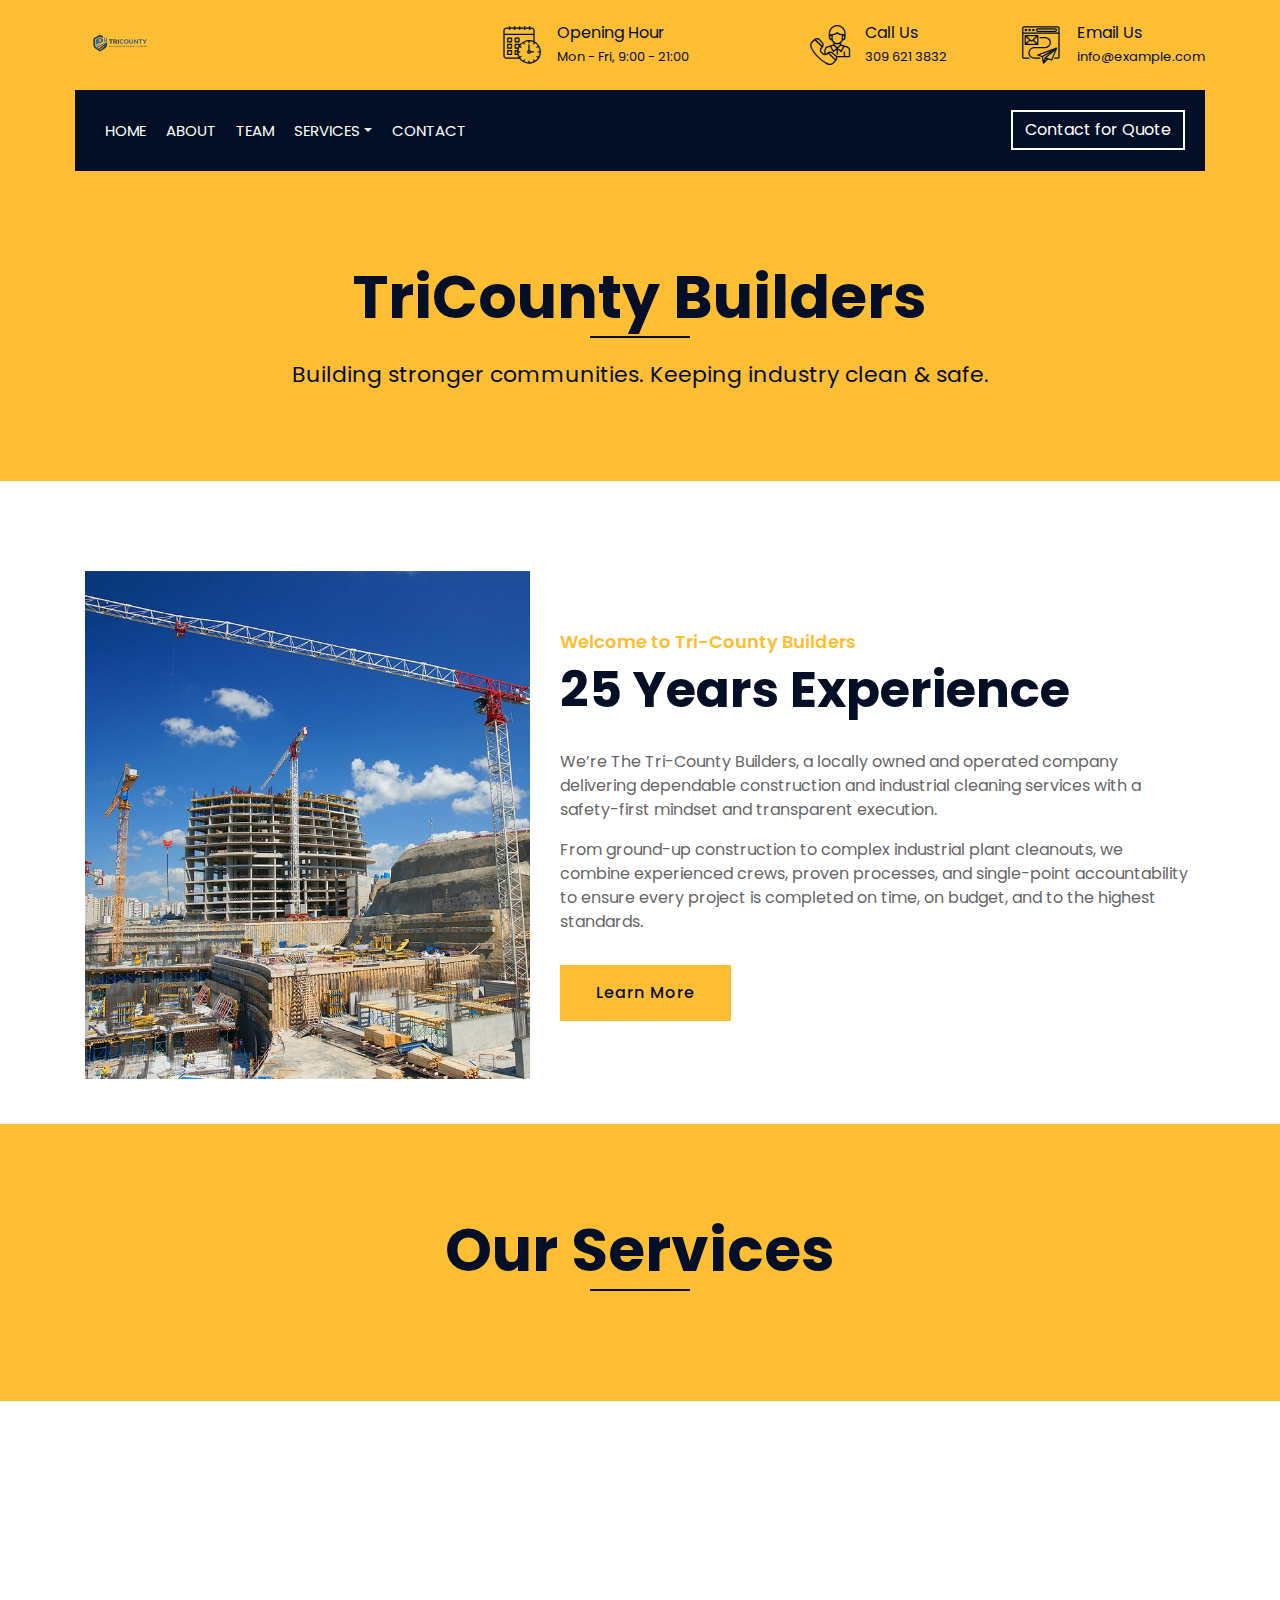
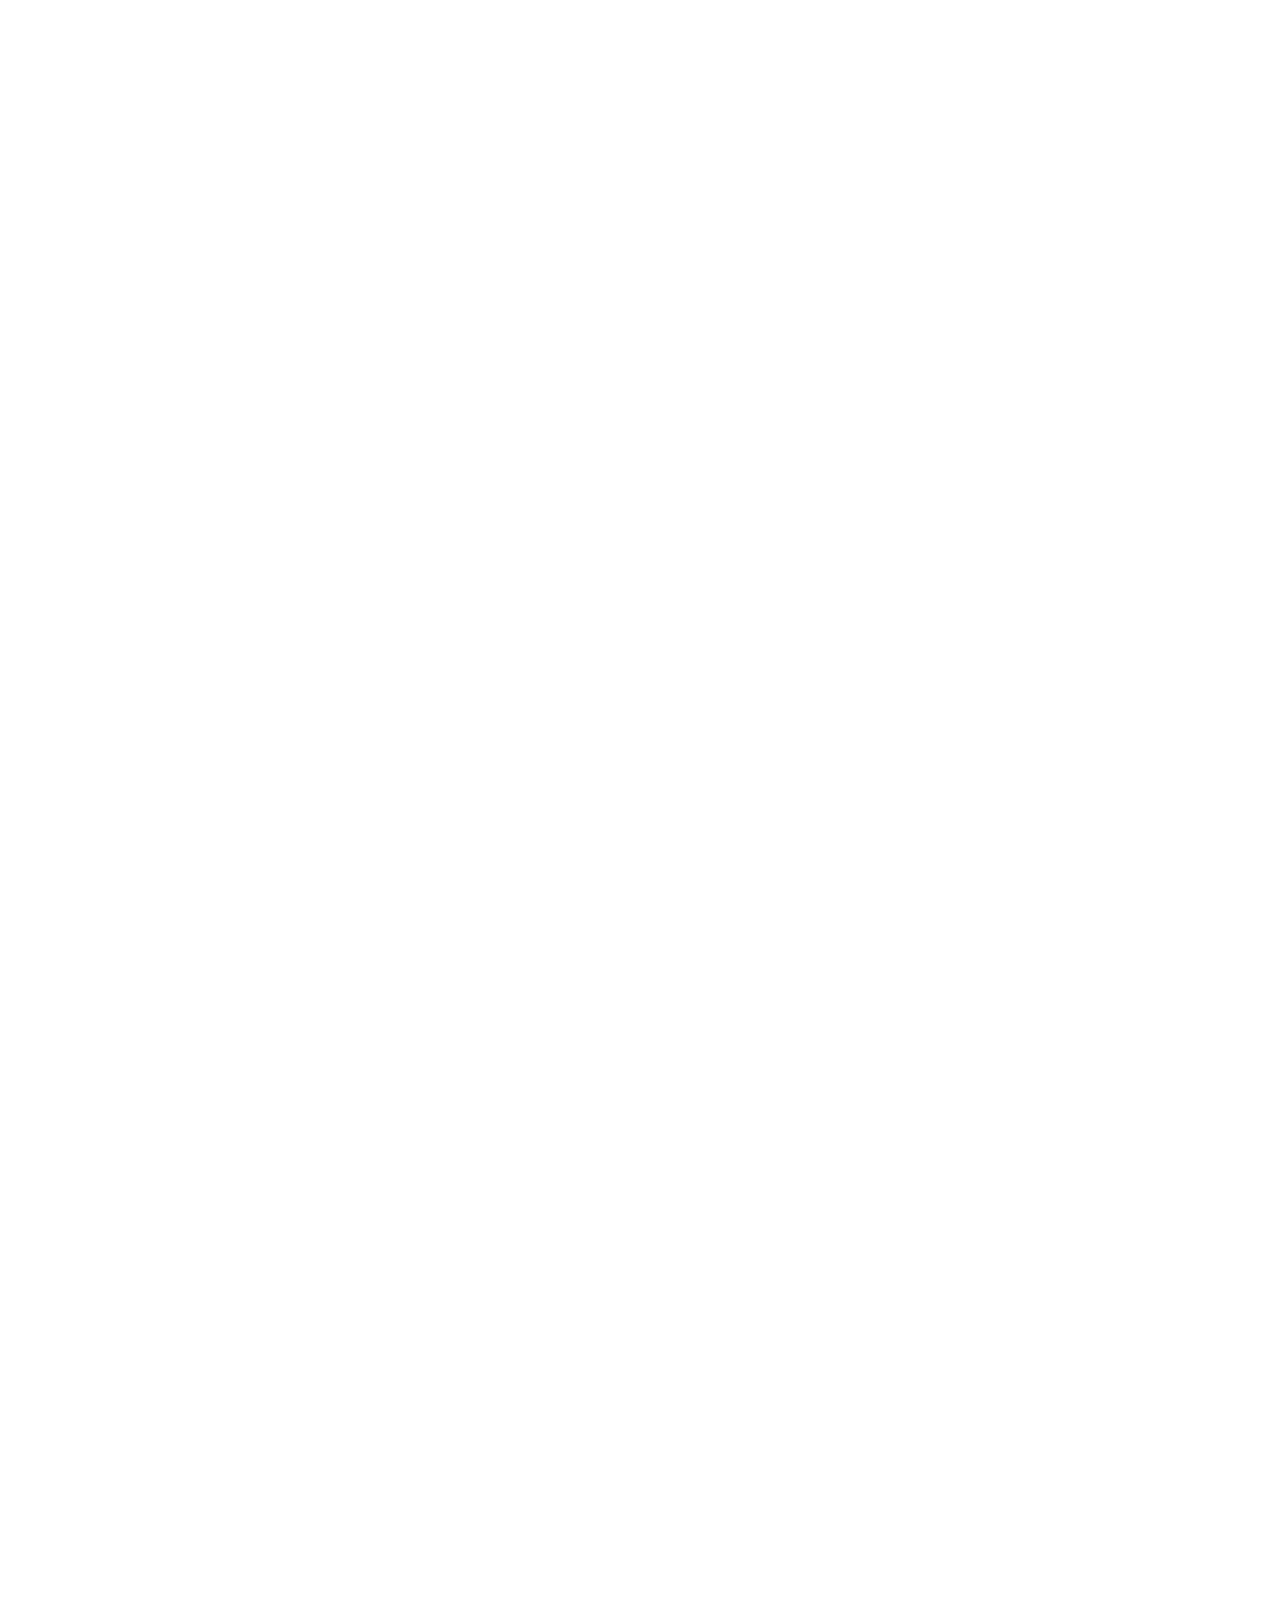
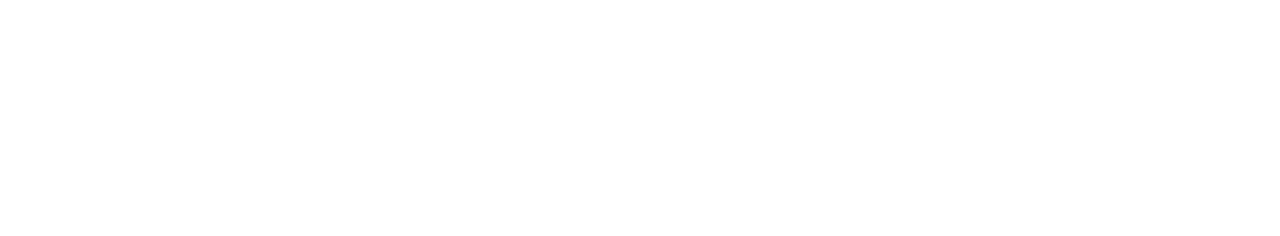
<file: index.html>
<!DOCTYPE html>
<html lang="en">

<head>
    <meta charset="utf-8">
    <title>The Tri-County Builders - Construction & Industrial Cleaning Services</title>
    <meta content="width=device-width, initial-scale=1.0" name="viewport">
    <meta content="Construction Company Website Template" name="keywords">
    <meta content="Construction Company Website Template" name="description">

    <!-- Favicon -->
    <link href="img/favicon.ico" rel="icon">

    <!-- Google Font -->
    <link href="https://fonts.googleapis.com/css2?family=Poppins:wght@100;200;300;400;500;600;700;800;900&display=swap"
        rel="stylesheet">

    <!-- CSS Libraries -->
    <link href="https://stackpath.bootstrapcdn.com/bootstrap/4.4.1/css/bootstrap.min.css" rel="stylesheet">
    <link href="https://cdnjs.cloudflare.com/ajax/libs/font-awesome/5.10.0/css/all.min.css" rel="stylesheet">
    <link href="lib/flaticon/font/flaticon.css" rel="stylesheet">
    <link href="lib/animate/animate.min.css" rel="stylesheet">
    <!-- <link href="lib/owlcarousel/assets/owl.carousel.min.css" rel="stylesheet"> -->
    <link href="lib/lightbox/css/lightbox.min.css" rel="stylesheet">
    <!-- <link href="lib/slick/slick.css" rel="stylesheet">
        <link href="lib/slick/slick-theme.css" rel="stylesheet"> -->

    <!-- Template Stylesheet -->
    <link href="css/style.css" rel="stylesheet">
</head>

<body>
    <div class="wrapper">
        <!-- Top Bar Start -->
        <div class="top-bar">
            <div class="container-fluid">
                <div class="row align-items-center">
                    <div class="col-lg-4 col-md-12">
                        <div class="logo">
                            <a href="index.html">
                                <img src="img/logo.png" alt="Logo">
                            </a>
                        </div>
                    </div>
                    <div class="col-lg-8 col-md-7 d-none d-lg-block">
                        <div class="row">
                            <div class="col-4">
                                <div class="top-bar-item">
                                    <div class="top-bar-icon">
                                        <i class="flaticon-calendar"></i>
                                    </div>
                                    <div class="top-bar-text">
                                        <h3>Opening Hour</h3>
                                        <p>Mon - Fri, 9:00 - 21:00</p>
                                    </div>
                                </div>
                            </div>
                            <div class="col-4">
                                <div class="top-bar-item">
                                    <div class="top-bar-icon">
                                        <i class="flaticon-call"></i>
                                    </div>
                                    <div class="top-bar-text">
                                        <h3>Call Us</h3>
                                        <p> 309 621 3832</p>
                                    </div>
                                </div>
                            </div>
                            <div class="col-4">
                                <div class="top-bar-item">
                                    <div class="top-bar-icon">
                                        <i class="flaticon-send-mail"></i>
                                    </div>
                                    <div class="top-bar-text">
                                        <h3>Email Us</h3>
                                        <p>info@example.com</p>
                                    </div>
                                </div>
                            </div>
                        </div>
                    </div>
                </div>
            </div>
        </div>
        <!-- Top Bar End -->

        <!-- Nav Bar Start -->
        <div class="nav-bar">
            <div class="container-fluid">
                <nav class="navbar navbar-expand-lg bg-dark navbar-dark">
                    <a href="#" class="navbar-brand">MENU</a>
                    <button type="button" class="navbar-toggler" data-toggle="collapse" data-target="#navbarCollapse">
                        <span class="navbar-toggler-icon"></span>
                    </button>

                    <div class="collapse navbar-collapse justify-content-between" id="navbarCollapse">
                        <div class="navbar-nav mr-auto">
                            <a href="index.html" class="nav-item nav-link">Home</a>
                            <a href="about.html" class="nav-item nav-link">About</a>
                            <!-- <a href="service.html" class="nav-item nav-link">Service</a> -->
                            <a href="team.html" class="nav-item nav-link">Team</a>

                            <div class="nav-item dropdown">
                                <a href="" class="nav-link dropdown-toggle" data-toggle="dropdown">Services</a>
                                <div class="dropdown-menu">
                                    <a href="construction.html" class="dropdown-item">Construction</a>
                                    <a href="industrial-cleaning.html" class="dropdown-item">Industrial Cleaning</a>
                                </div>
                            </div>
                            <!-- <a href="portfolio.html" class="nav-item nav-link">Projects</a> -->
                            <a href="contact.html" class="nav-item nav-link">Contact</a>
                        </div>
                        <div class="ml-auto">
                            <a class="btn" href="contact.html">Contact for Quote</a>
                        </div>
                    </div>
                </nav>
            </div>
        </div>
        <!-- Nav Bar End -->


        <!-- Page Header Start -->
        <div class="page-header">
            <div class="container">
                <div class="row">
                    <div class="col-12">
                        <h2>TriCounty Builders</h2>
                    </div>
                    <div class="col-12">
                        <a>Building stronger communities. Keeping industry clean & safe.</a>
                        <!-- <a href="">Home</a> -->
                        <!-- <a href="">About Us</a> -->
                    </div>
                </div>
            </div>
        </div>
        <!-- Page Header End -->


        <!-- About Start -->
        <div class="about wow fadeInUp" data-wow-delay="0.1s">
            <div class="container">
                <div class="row align-items-center">
                    <div class="col-lg-5 col-md-6">
                        <div class="about-img">
                            <img src="img/about.jpg" alt="Image">
                        </div>
                    </div>
                    <div class="col-lg-7 col-md-6">
                        <div class="section-header text-left">
                            <p>Welcome to Tri-County Builders</p>
                            <h2>25 Years Experience</h2>
                        </div>
                        <div class="about-text">
                            <p>
                                We’re The Tri-County Builders, a locally owned and operated company delivering
                                dependable construction and industrial cleaning services with a safety-first mindset and
                                transparent execution.
                            </p>
                            <p>
                                From ground-up construction to complex industrial plant cleanouts, we combine
                                experienced crews, proven processes, and single-point accountability to ensure every
                                project is completed on time, on budget, and to the highest standards.
                            </p>
                            <a class="btn" href="#services">Learn More</a>
                        </div>
                    </div>
                </div>
            </div>
        </div>
        <!-- About End -->



        <!-- Fact Start -->
        <!-- <div class="fact">
                <div class="container-fluid">
                    <div class="row counters">
                        <div class="col-md-6 fact-left wow slideInLeft">
                            <div class="row">
                                <div class="col-6">
                                    <div class="fact-icon">
                                        <i class="flaticon-worker"></i>
                                    </div>
                                    <div class="fact-text">
                                        <h2 data-toggle="counter-up">109</h2>
                                        <p>Expert Workers</p>
                                    </div>
                                </div>
                                <div class="col-6">
                                    <div class="fact-icon">
                                        <i class="flaticon-building"></i>
                                    </div>
                                    <div class="fact-text">
                                        <h2 data-toggle="counter-up">485</h2>
                                        <p>Happy Clients</p>
                                    </div>
                                </div>
                            </div>
                        </div>
                        <div class="col-md-6 fact-right wow slideInRight">
                            <div class="row">
                                <div class="col-6">
                                    <div class="fact-icon">
                                        <i class="flaticon-address"></i>
                                    </div>
                                    <div class="fact-text">
                                        <h2 data-toggle="counter-up">789</h2>
                                        <p>Completed Projects</p>
                                    </div>
                                </div>
                                <div class="col-6">
                                    <div class="fact-icon">
                                        <i class="flaticon-crane"></i>
                                    </div>
                                    <div class="fact-text">
                                        <h2 data-toggle="counter-up">890</h2>
                                        <p>Running Projects</p>
                                    </div>
                                </div>
                            </div>
                        </div>
                    </div>
                </div>
            </div> -->
        <!-- Fact End -->

        <!-- Page Header Start -->
        <div class="page-header">
            <div class="container">
                <div class="row">
                    <div class="col-12">
                        <h2>Our Services</h2>
                    </div>
                    <!-- <div class="col-12">
                            <a href="">Home</a>
                            <a href="">Our Services</a>
                        </div> -->
                </div>
            </div>
        </div>
        <!-- Page Header End -->


        <!-- Service Start -->
        <div class="service" id="services">
            <div class="container">
                <!-- <div class="section-header text-center">
                        <p>Our Services</p>
                        <h2>We Provide Services</h2>
                    </div> -->
                <div class="row">
                    <a href="construction.html">
                        <div class="col-lg-4 col-md-6 wow fadeInUp" data-wow-delay="0.1s">
                            <div class="service-item">
                                <div class="service-img">
                                    <img src="img/service-1.jpg" alt="Image">
                                    <div class="service-overlay">
                                        <p>
                                            We plan, manage, and execute construction projects of all sizes with
                                            disciplined project management and hands-on craftsmanship. Our approach
                                            emphasizes durability, efficiency, and long-term value.
                                        </p>
                                    </div>
                                </div>
                                <div class="service-text">
                                    <h3>Construction Services</h3>
                                    <a class="btn" href="img/service-1.jpg" data-lightbox="service">+</a>
                                </div>
                            </div>
                        </div>
                    </a>
                    <div class="col-lg-4 col-md-6 wow fadeInUp" data-wow-delay="0.2s">
                        <div class="service-item">
                            <div class="service-img">
                                <img src="img/service-2.jpg" alt="Image">
                                <div class="service-overlay">
                                    <p>
                                        Our industrial cleaning teams specialize in complex, hazardous, and
                                        time-sensitive environments—helping facilities maintain safety, compliance, and
                                        operational reliability.
                                    </p>
                                </div>
                            </div>
                            <div class="service-text">
                                <h3>Industrial Cleaning Services</h3>
                                <a class="btn" href="img/service-2.jpg" data-lightbox="service">+</a>
                            </div>
                        </div>
                    </div>

                </div>
            </div>
        </div>
        <!-- Service End -->

        <!-- Feature Start-->
        <div class="feature wow fadeInUp" data-wow-delay="0.1s">
            <div class="container-fluid">
                <div class="row align-items-center">
                    <div class="col-lg-4 col-md-12">
                        <div class="feature-item">
                            <div class="feature-icon">
                                <i class="flaticon-worker"></i>
                            </div>
                            <div class="feature-text">
                                <h3>Expert Worker</h3>
                                <p>Lorem ipsum dolor sit amet elit. Phasus nec pretim ornare velit non</p>
                            </div>
                        </div>
                    </div>
                    <div class="col-lg-4 col-md-12">
                        <div class="feature-item">
                            <div class="feature-icon">
                                <i class="flaticon-building"></i>
                            </div>
                            <div class="feature-text">
                                <h3>Quality Work</h3>
                                <p>Lorem ipsum dolor sit amet elit. Phasus nec pretim ornare velit non</p>
                            </div>
                        </div>
                    </div>
                    <div class="col-lg-4 col-md-12">
                        <div class="feature-item">
                            <div class="feature-icon">
                                <i class="flaticon-call"></i>
                            </div>
                            <div class="feature-text">
                                <h3>24/7 Support</h3>
                                <p>Lorem ipsum dolor sit amet elit. Phasus nec pretim ornare velit non</p>
                            </div>
                        </div>
                    </div>
                </div>
            </div>
        </div>
        <!-- Feature End-->

        <!-- FAQs Start -->
        <!-- <div class="faqs">
                <div class="container">
                    <div class="section-header text-center">
                        <p>Frequently Asked Question</p>
                        <h2>You May Ask</h2>
                    </div>
                    <div class="row">
                        <div class="col-md-6">
                            <div id="accordion-1">
                                <div class="card wow fadeInLeft" data-wow-delay="0.1s">
                                    <div class="card-header">
                                        <a class="card-link collapsed" data-toggle="collapse" href="#collapseOne">
                                            Lorem ipsum dolor sit amet?
                                        </a>
                                    </div>
                                    <div id="collapseOne" class="collapse" data-parent="#accordion-1">
                                        <div class="card-body">
                                            Lorem ipsum dolor sit amet, consectetur adipiscing elit. Phasellus nec pretium mi. Curabitur facilisis ornare velit non.
                                        </div>
                                    </div>
                                </div>
                                <div class="card wow fadeInLeft" data-wow-delay="0.2s">
                                    <div class="card-header">
                                        <a class="card-link collapsed" data-toggle="collapse" href="#collapseTwo">
                                            Lorem ipsum dolor sit amet?
                                        </a>
                                    </div>
                                    <div id="collapseTwo" class="collapse" data-parent="#accordion-1">
                                        <div class="card-body">
                                            Lorem ipsum dolor sit amet, consectetur adipiscing elit. Phasellus nec pretium mi. Curabitur facilisis ornare velit non.
                                        </div>
                                    </div>
                                </div>
                                <div class="card wow fadeInLeft" data-wow-delay="0.3s">
                                    <div class="card-header">
                                        <a class="card-link collapsed" data-toggle="collapse" href="#collapseThree">
                                            Lorem ipsum dolor sit amet?
                                        </a>
                                    </div>
                                    <div id="collapseThree" class="collapse" data-parent="#accordion-1">
                                        <div class="card-body">
                                            Lorem ipsum dolor sit amet, consectetur adipiscing elit. Phasellus nec pretium mi. Curabitur facilisis ornare velit non.
                                        </div>
                                    </div>
                                </div>
                                <div class="card wow fadeInLeft" data-wow-delay="0.4s">
                                    <div class="card-header">
                                        <a class="card-link collapsed" data-toggle="collapse" href="#collapseFour">
                                            Lorem ipsum dolor sit amet?
                                        </a>
                                    </div>
                                    <div id="collapseFour" class="collapse" data-parent="#accordion-1">
                                        <div class="card-body">
                                            Lorem ipsum dolor sit amet, consectetur adipiscing elit. Phasellus nec pretium mi. Curabitur facilisis ornare velit non.
                                        </div>
                                    </div>
                                </div>
                                <div class="card wow fadeInLeft" data-wow-delay="0.5s">
                                    <div class="card-header">
                                        <a class="card-link collapsed" data-toggle="collapse" href="#collapseFive">
                                            Lorem ipsum dolor sit amet?
                                        </a>
                                    </div>
                                    <div id="collapseFive" class="collapse" data-parent="#accordion-1">
                                        <div class="card-body">
                                            Lorem ipsum dolor sit amet, consectetur adipiscing elit. Phasellus nec pretium mi. Curabitur facilisis ornare velit non.
                                        </div>
                                    </div>
                                </div>
                            </div>
                        </div>
                        <div class="col-md-6">
                            <div id="accordion-2">
                                <div class="card wow fadeInRight" data-wow-delay="0.1s">
                                    <div class="card-header">
                                        <a class="card-link collapsed" data-toggle="collapse" href="#collapseSix">
                                            Lorem ipsum dolor sit amet?
                                        </a>
                                    </div>
                                    <div id="collapseSix" class="collapse" data-parent="#accordion-2">
                                        <div class="card-body">
                                            Lorem ipsum dolor sit amet, consectetur adipiscing elit. Phasellus nec pretium mi. Curabitur facilisis ornare velit non.
                                        </div>
                                    </div>
                                </div>
                                <div class="card wow fadeInRight" data-wow-delay="0.2s">
                                    <div class="card-header">
                                        <a class="card-link collapsed" data-toggle="collapse" href="#collapseSeven">
                                            Lorem ipsum dolor sit amet?
                                        </a>
                                    </div>
                                    <div id="collapseSeven" class="collapse" data-parent="#accordion-2">
                                        <div class="card-body">
                                            Lorem ipsum dolor sit amet, consectetur adipiscing elit. Phasellus nec pretium mi. Curabitur facilisis ornare velit non.
                                        </div>
                                    </div>
                                </div>
                                <div class="card wow fadeInRight" data-wow-delay="0.3s">
                                    <div class="card-header">
                                        <a class="card-link collapsed" data-toggle="collapse" href="#collapseEight">
                                            Lorem ipsum dolor sit amet?
                                        </a>
                                    </div>
                                    <div id="collapseEight" class="collapse" data-parent="#accordion-2">
                                        <div class="card-body">
                                            Lorem ipsum dolor sit amet, consectetur adipiscing elit. Phasellus nec pretium mi. Curabitur facilisis ornare velit non.
                                        </div>
                                    </div>
                                </div>
                                <div class="card wow fadeInRight" data-wow-delay="0.4s">
                                    <div class="card-header">
                                        <a class="card-link collapsed" data-toggle="collapse" href="#collapseNine">
                                            Lorem ipsum dolor sit amet?
                                        </a>
                                    </div>
                                    <div id="collapseNine" class="collapse" data-parent="#accordion-2">
                                        <div class="card-body">
                                            Lorem ipsum dolor sit amet, consectetur adipiscing elit. Phasellus nec pretium mi. Curabitur facilisis ornare velit non.
                                        </div>
                                    </div>
                                </div>
                                <div class="card wow fadeInRight" data-wow-delay="0.5s">
                                    <div class="card-header">
                                        <a class="card-link collapsed" data-toggle="collapse" href="#collapseTen">
                                            Lorem ipsum dolor sit amet?
                                        </a>
                                    </div>
                                    <div id="collapseTen" class="collapse" data-parent="#accordion-2">
                                        <div class="card-body">
                                            Lorem ipsum dolor sit amet, consectetur adipiscing elit. Phasellus nec pretium mi. Curabitur facilisis ornare velit non.
                                        </div>
                                    </div>
                                </div>
                            </div>
                        </div>
                    </div>
                </div>
            </div> -->
        <!-- FAQs End -->

        <!-- Contact Start -->
        <div class="contact wow fadeInUp" id="contact">
            <div class="container">
                <div class="section-header text-center">
                    <p>Get In Touch</p>
                    <h2>For Any Query</h2>
                </div>
                <div class="row">
                    <div class="col-md-6">
                        <div class="contact-info">
                            <div class="contact-item">
                                <i class="flaticon-address"></i>
                                <div class="contact-text">
                                    <h2>Location</h2>
                                    <p>11111 N Country Ridge Ln, Dunlap, IL 61525</p>
                                </div>
                            </div>
                            <div class="contact-item">
                                <i class="flaticon-call"></i>
                                <div class="contact-text">
                                    <h2>Phone</h2>
                                    <p> 309 621 38320</p>
                                </div>
                            </div>
                            <div class="contact-item">
                                <i class="flaticon-send-mail"></i>
                                <div class="contact-text">
                                    <h2>Email</h2>
                                    <p>info@example.com</p>
                                </div>
                            </div>
                        </div>
                    </div>
                    <div class="col-md-6">
                        <div class="contact-form">
                            <div id="success"></div>
                            <form name="sentMessage" id="contactForm" novalidate="novalidate">
                                <div class="control-group">
                                    <input type="text" class="form-control" id="name" placeholder="Your Name"
                                        required="required" data-validation-required-message="Please enter your name" />
                                    <p class="help-block text-danger"></p>
                                </div>
                                <div class="control-group">
                                    <input type="email" class="form-control" id="email" placeholder="Your Email"
                                        required="required"
                                        data-validation-required-message="Please enter your email" />
                                    <p class="help-block text-danger"></p>
                                </div>
                                <div class="control-group">
                                    <input type="text" class="form-control" id="subject" placeholder="Subject"
                                        required="required" data-validation-required-message="Please enter a subject" />
                                    <p class="help-block text-danger"></p>
                                </div>
                                <div class="control-group">
                                    <textarea class="form-control" id="message" placeholder="Message"
                                        required="required"
                                        data-validation-required-message="Please enter your message"></textarea>
                                    <p class="help-block text-danger"></p>
                                </div>
                                <div>
                                    <button class="btn" type="submit" id="sendMessageButton">Send Message</button>
                                </div>
                            </form>
                        </div>
                    </div>
                </div>
            </div>
        </div>
        <!-- Contact End -->
        <!-- Footer Start -->
        <div class="footer wow fadeIn" data-wow-delay="0.3s">
            <div class="container">
                <div class="row">
                    <div class="col-sm">
                        <div class="footer-contact">
                            <h2>Office Contact</h2>
                            <p><i class="fa fa-map-marker-alt"></i>11111 N Country Ridge Ln, Dunlap, IL 61525</p>
                            <p><i class="fa fa-phone-alt"></i> 309 621 38320</p>
                            <p><i class="fa fa-envelope"></i>info@example.com</p>
                            <div class="footer-social">
                                <a href=""><i class="fab fa-twitter"></i></a>
                                <a href=""><i class="fab fa-facebook-f"></i></a>
                                <a href=""><i class="fab fa-youtube"></i></a>
                                <a href=""><i class="fab fa-instagram"></i></a>
                                <a href=""><i class="fab fa-linkedin-in"></i></a>
                            </div>
                        </div>
                    </div>
                    <div class="col-sm">
                        <div class="footer-link">
                            <h2>Services Areas</h2>
                            <a href="construction.html">Construction</a>
                            <a href="industrial-cleaning.html">Industrial Cleaning</a>

                        </div>
                    </div>
                    <div class="col-sm">
                        <div class="footer-link">
                            <h2>Useful Pages</h2>
                            <a href="#">About Us</a>
                            <a href="contact.html">Contact Us</a>
                            <a href="#services">Services</a>
                            <!-- <a href="">Projects</a> -->
                            <!-- <a href="">Testimonial</a> -->
                        </div>
                    </div>
                    <!-- <div class="col-md-6 col-lg-3">
                            <div class="newsletter">
                                <h2>Newsletter</h2>
                                <p>
                                    Lorem ipsum dolor sit amet elit. Phasellus nec pretium mi. Curabitur facilisis ornare velit non vulpu
                                </p>
                                <div class="form">
                                    <input class="form-control" placeholder="Email here">
                                    <button class="btn">Submit</button>
                                </div>
                            </div>
                        </div> -->
                </div>
            </div>
            <!-- <div class="container footer-menu">
                    <div class="f-menu">
                        <a href="">Terms of use</a>
                        <a href="">Privacy policy</a>
                        <a href="">Cookies</a>
                        <a href="">Help</a>
                        <a href="">FQAs</a>
                    </div>
                </div> -->
            <div class="container copyright">
                <div class="row">
                    <div class="col-md-6">
                        <p>&copy; <a href="#">Your Site Name</a>, All Right Reserved.</p>
                    </div>
                    <div class="col-md-6">
                        <p>Designed By <a href="https://htmlcodex.com">HTML Codex</a></p>
                    </div>
                </div>
            </div>
        </div>
        <!-- Footer End -->

        <a href="#" class="back-to-top"><i class="fa fa-chevron-up"></i></a>
    </div>

    <!-- JavaScript Libraries -->
    <script src="https://code.jquery.com/jquery-3.4.1.min.js"></script>
    <script src="https://stackpath.bootstrapcdn.com/bootstrap/4.4.1/js/bootstrap.bundle.min.js"></script>
    <script src="lib/easing/easing.min.js"></script>
    <script src="lib/wow/wow.min.js"></script>
    <!-- <script src="lib/owlcarousel/owl.carousel.min.js"></script> -->
    <!-- <script src="lib/isotope/isotope.pkgd.min.js"></script> -->
    <script src="lib/lightbox/js/lightbox.min.js"></script>
    <!-- <script src="lib/waypoints/waypoints.min.js"></script>
        <script src="lib/counterup/counterup.min.js"></script> -->
    <!-- <script src="lib/slick/slick.min.js"></script> -->

    <!-- Template Javascript -->
    <script src="js/main.js"></script>
</body>

</html>
</file>
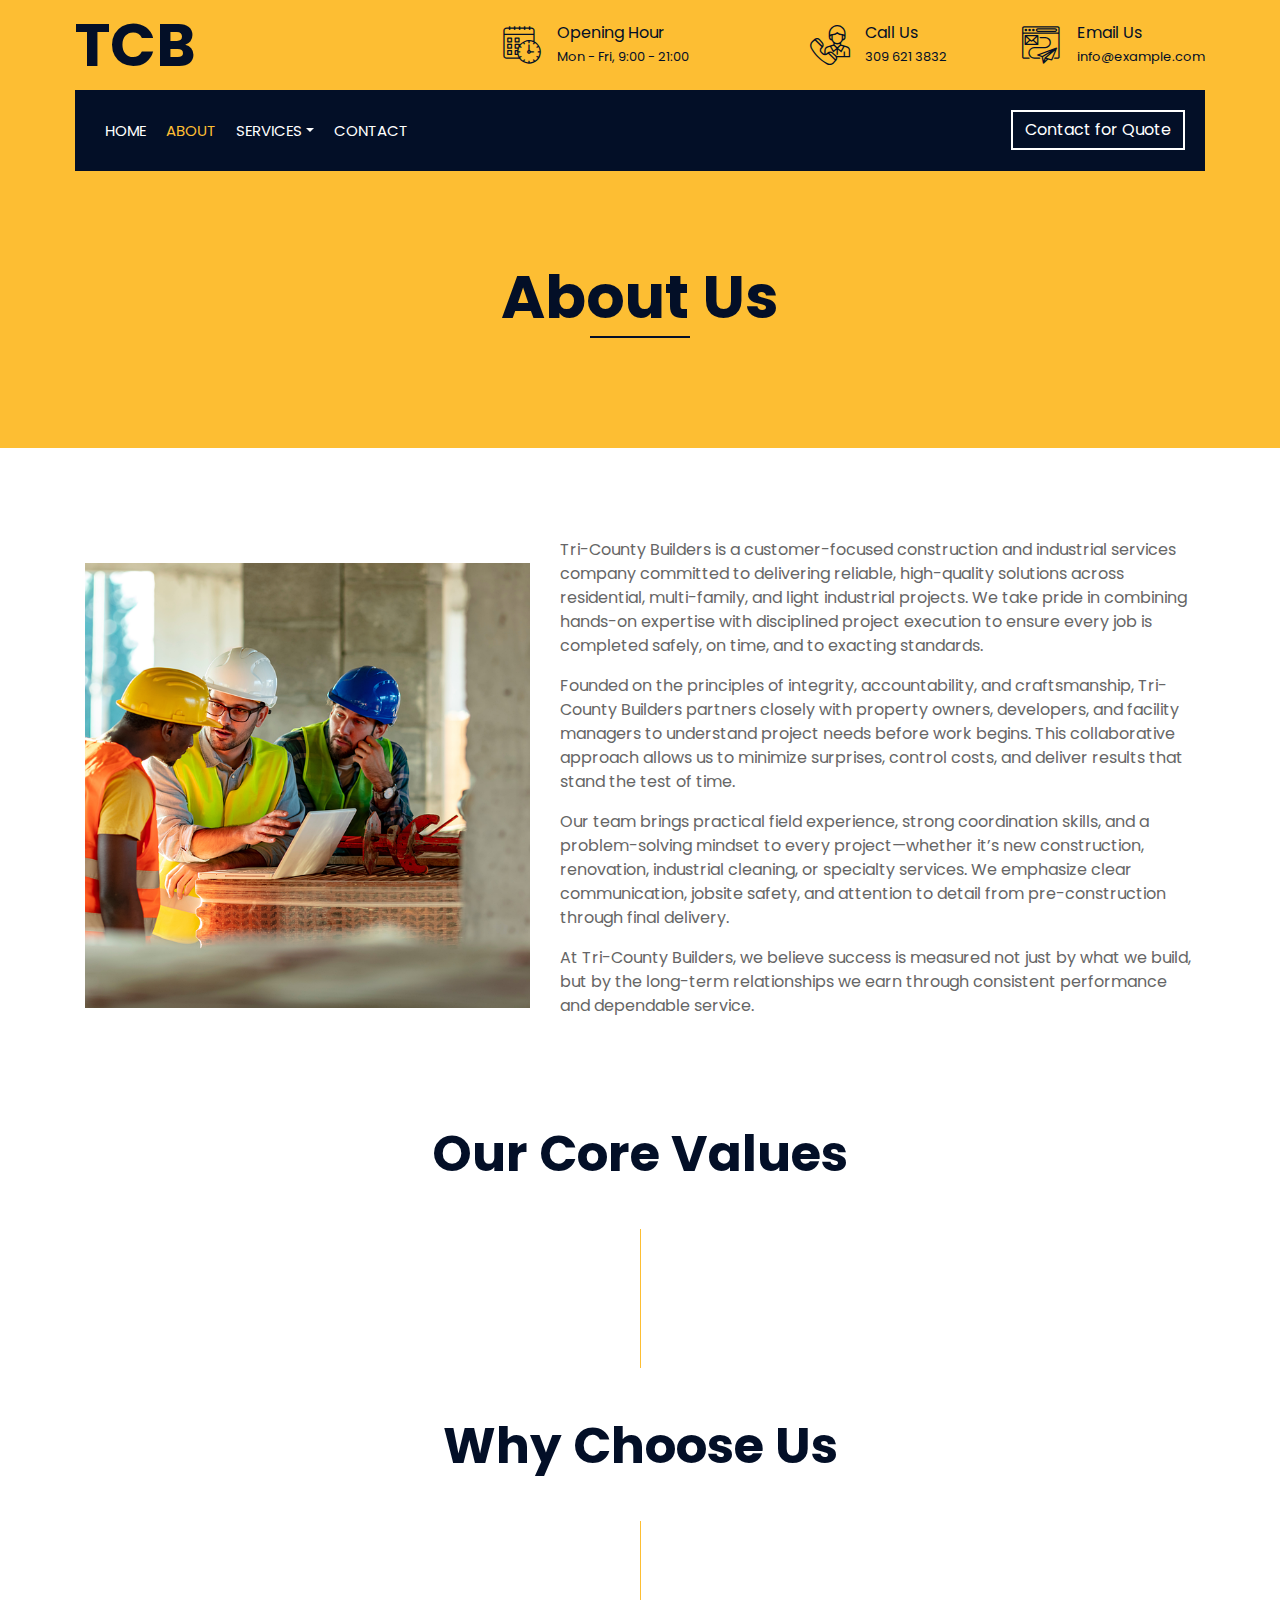
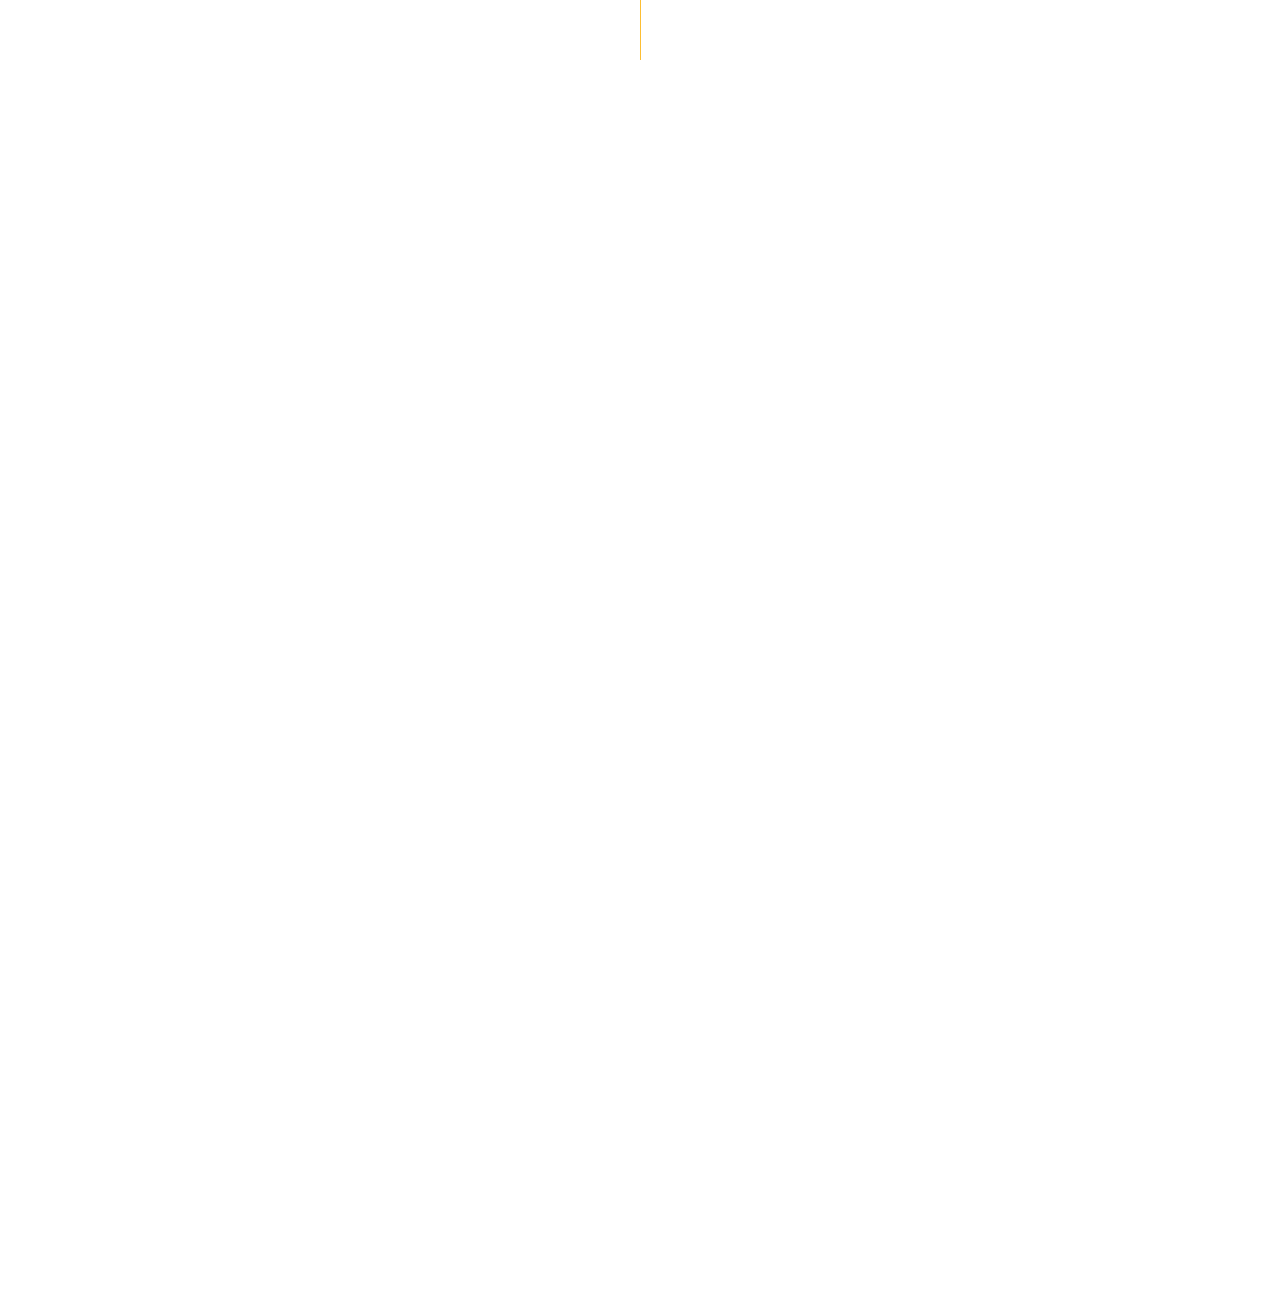
<file: about.html>
<!DOCTYPE html>
<html lang="en">

<head>
    <meta charset="utf-8">
    <title>The Tri-County Builders - Construction & Industrial Cleaning Services</title>
    <meta content="width=device-width, initial-scale=1.0" name="viewport">
    <meta content="Construction Company Website Template" name="keywords">
    <meta content="Construction Company Website Template" name="description">

    <!-- Favicon -->
    <link href="img/favicon.ico" rel="icon">

    <!-- Google Font -->
    <link href="https://fonts.googleapis.com/css2?family=Poppins:wght@100;200;300;400;500;600;700;800;900&display=swap"
        rel="stylesheet">

    <!-- CSS Libraries -->
    <link href="https://stackpath.bootstrapcdn.com/bootstrap/4.4.1/css/bootstrap.min.css" rel="stylesheet">
    <link href="https://cdnjs.cloudflare.com/ajax/libs/font-awesome/5.10.0/css/all.min.css" rel="stylesheet">
    <link href="lib/flaticon/font/flaticon.css" rel="stylesheet">
    <link href="lib/animate/animate.min.css" rel="stylesheet">
    <!-- <link href="lib/owlcarousel/assets/owl.carousel.min.css" rel="stylesheet"> -->
    <link href="lib/lightbox/css/lightbox.min.css" rel="stylesheet">
    <!-- <link href="lib/slick/slick.css" rel="stylesheet">
        <link href="lib/slick/slick-theme.css" rel="stylesheet"> -->

    <!-- Template Stylesheet -->
    <link href="css/style.css" rel="stylesheet">
</head>

<body>
    <div class="wrapper">
        <!-- Top Bar Start -->
        <div class="top-bar">
            <div class="container-fluid">
                <div class="row align-items-center">
                    <div class="col-lg-4 col-md-12">
                        <div class="logo">
                            <a href="index.html">
                                <h1>TCB</h1>
                                <!-- <img src="img/logo.jpg" alt="Logo"> -->
                            </a>
                        </div>
                    </div>
                    <div class="col-lg-8 col-md-7 d-none d-lg-block">
                        <div class="row">
                            <div class="col-4">
                                <div class="top-bar-item">
                                    <div class="top-bar-icon">
                                        <i class="flaticon-calendar"></i>
                                    </div>
                                    <div class="top-bar-text">
                                        <h3>Opening Hour</h3>
                                        <p>Mon - Fri, 9:00 - 21:00</p>
                                    </div>
                                </div>
                            </div>
                            <div class="col-4">
                                <div class="top-bar-item">
                                    <div class="top-bar-icon">
                                        <i class="flaticon-call"></i>
                                    </div>
                                    <div class="top-bar-text">
                                        <h3>Call Us</h3>
                                        <p> 309 621 3832</p>
                                    </div>
                                </div>
                            </div>
                            <div class="col-4">
                                <div class="top-bar-item">
                                    <div class="top-bar-icon">
                                        <i class="flaticon-send-mail"></i>
                                    </div>
                                    <div class="top-bar-text">
                                        <h3>Email Us</h3>
                                        <p>info@example.com</p>
                                    </div>
                                </div>
                            </div>
                        </div>
                    </div>
                </div>
            </div>
        </div>
        <!-- Top Bar End -->

        <!-- Nav Bar Start -->
        <div class="nav-bar">
            <div class="container-fluid">
                <nav class="navbar navbar-expand-lg bg-dark navbar-dark">
                    <a href="#" class="navbar-brand">MENU</a>
                    <button type="button" class="navbar-toggler" data-toggle="collapse" data-target="#navbarCollapse">
                        <span class="navbar-toggler-icon"></span>
                    </button>

                    <div class="collapse navbar-collapse justify-content-between" id="navbarCollapse">
                        <div class="navbar-nav mr-auto">
                            <a href="index.html" class="nav-item nav-link">Home</a>
                            <a href="about.html" class="nav-item nav-link active">About</a>
                            <!-- <a href="service.html" class="nav-item nav-link">Service</a> -->
                            <!-- <a href="team.html" class="nav-item nav-link">Team</a> -->

                            <div class="nav-item dropdown">
                                <a href="" class="nav-link dropdown-toggle" data-toggle="dropdown">Services</a>
                                <div class="dropdown-menu">
                                    <a href="construction.html" class="dropdown-item">Construction</a>
                                    <a href="industrial-cleaning.html" class="dropdown-item">Industrial Cleaning</a>
                                </div>
                            </div>
                            <!-- <a href="portfolio.html" class="nav-item nav-link">Projects</a> -->
                            <a href="contact.html" class="nav-item nav-link">Contact</a>
                        </div>
                        <div class="ml-auto">
                            <a class="btn" href="contact.html">Contact for Quote</a>
                        </div>
                    </div>
                </nav>
            </div>
        </div>
        <!-- Nav Bar End -->


        <!-- Page Header Start -->
        <div class="page-header">
            <div class="container">
                <div class="row">
                    <div class="col-12">
                        <h2>About Us</h2>
                    </div>
                    <!-- <div class="col-12">
                            <a>Building stronger communities. Keeping industry clean & safe.</a>
                            <a href="">Home</a> 
                            <a href="">About Us</a>
                        </div> -->
                </div>
            </div>
        </div>
        <!-- Page Header End -->


        <!-- About Start -->
        <div class="about wow fadeInUp" data-wow-delay="0.1s">
            <div class="container">
                <div class="row align-items-center">
                    <div class="col-lg-5 col-md-6">
                        <div class="about-img">
                            <img src="img/workers.png" alt="Image">
                        </div>
                    </div>
                    <div class="col-lg-7 col-md-6">
                        <!-- <div class="section-header text-left">
                                <p>Welcome to Tri-County Builders</p>
                                <h2>25 Years Experience</h2>
                            </div> -->
                        <div class="about-text">
                            <p>
                                Tri-County Builders is a customer-focused construction and industrial services company
                                committed to delivering reliable, high-quality solutions across residential,
                                multi-family, and light industrial projects. We take pride in combining hands-on
                                expertise with disciplined project execution to ensure every job is completed safely, on
                                time, and to exacting standards.
                            </p>
                            <p>
                                Founded on the principles of integrity, accountability, and craftsmanship, Tri-County
                                Builders partners closely with property owners, developers, and facility managers to
                                understand project needs before work begins. This collaborative approach allows us to
                                minimize surprises, control costs, and deliver results that stand the test of time.
                            </p>
                            <p>
                                Our team brings practical field experience, strong coordination skills, and a
                                problem-solving mindset to every project—whether it’s new construction, renovation,
                                industrial cleaning, or specialty services. We emphasize clear communication, jobsite
                                safety, and attention to detail from pre-construction through final delivery.
                            </p>
                            <p>
                                At Tri-County Builders, we believe success is measured not just by what we build, but by
                                the long-term relationships we earn through consistent performance and dependable
                                service.
                            </p>
                            <!-- <a class="btn" href="#services">Learn More</a> -->
                        </div>
                        
                    </div>
                </div>
            </div>
        </div>
        <!-- About End -->

        <!-- FAQs Start -->
        <div class="faqs">
            <div class="container">
                <div class="section-header text-center">
                    <!-- <p>Frequently Asked Question</p> -->
                    <h2>Our Core Values</h2>
                </div>
                <div class="row">
                    <div class="col-md-6">
                        <div id="accordion-1">
                            <div class="card wow fadeInLeft" data-wow-delay="0.1s">
                                <div class="card-header">
                                    <a class="card-link collapsed" data-toggle="collapse" href="#collapseOne">
                                        Safety First
                                    </a>
                                </div>
                                <div id="collapseOne" class="collapse" data-parent="#accordion-1">
                                    <div class="card-body">
                                        A disciplined approach to jobsite safety and compliance
                                    </div>
                                </div>
                            </div>
                            <div class="card wow fadeInLeft" data-wow-delay="0.2s">
                                <div class="card-header">
                                    <a class="card-link collapsed" data-toggle="collapse" href="#collapseTwo">
                                        Quality Craftsmanship
                                    </a>
                                </div>
                                <div id="collapseTwo" class="collapse" data-parent="#accordion-1">
                                    <div class="card-body">
                                        Doing the job right, the first time
                                    </div>
                                </div>
                            </div>
                            

                        </div>
                    </div>
                    <div class="col-md-6">
                        <div id="accordion-2">
                            <div class="card wow fadeInLeft" data-wow-delay="0.3s">
                                <div class="card-header">
                                    <a class="card-link collapsed" data-toggle="collapse" href="#collapseThree">
                                        Transparency
                                    </a>
                                </div>
                                <div id="collapseThree" class="collapse" data-parent="#accordion-1">
                                    <div class="card-body">
                                       Clear communication and honest expectations
                                    </div>
                                </div>
                            </div>
                            <div class="card wow fadeInLeft" data-wow-delay="0.4s">
                                <div class="card-header">
                                    <a class="card-link collapsed" data-toggle="collapse" href="#collapseFour">
                                        Reliability
                                    </a>
                                </div>
                                <div id="collapseFour" class="collapse" data-parent="#accordion-1">
                                    <div class="card-body">
                                        Delivering on commitments, every time
                                    </div>
                                </div>
                            </div>
                        </div>
                    </div> 
                </div>
                <div class="container">
                    <br>
                    <br>

                <div class="section-header text-center">
                    <!-- <p>Frequently Asked Question</p> -->
                    <h2>Why Choose Us</h2>
                </div>
                <div class="row">
                    <div class="col-md-6">
                        <div id="accordion-3">
                            <div class="card wow fadeInLeft" data-wow-delay="0.1s">
                                <div class="card-header">
                                    <a class="card-link collapsed" data-toggle="collapse" href="#collapseFive">
                                        Experienced, hands-on project management
                                    </a>
                                </div>
                                
                            </div>
                            <div class="card wow fadeInLeft" data-wow-delay="0.2s">
                                <div class="card-header">
                                    <a class="card-link collapsed" data-toggle="collapse" href="#collapseSix">
                                        Responsive and dependable service
                                    </a>
                                </div>
                                
                            </div>
                            

                        </div>
                    </div>
                    <div class="col-md-6">
                        <div id="accordion-4">
                            <div class="card wow fadeInLeft" data-wow-delay="0.3s">
                                <div class="card-header">
                                    <a class="card-link collapsed" data-toggle="collapse" href="#collapseSeven">
                                        Detail-driven execution
                                    </a>
                                </div>
                                
                            </div>
                            <div class="card wow fadeInLeft" data-wow-delay="0.4s">
                                <div class="card-header">
                                    <a class="card-link collapsed" data-toggle="collapse" href="#collapseEight">
                                        Commitment to long-term client partnerships
                                    </a>
                                </div>
                         
                            </div>
                        </div>
                    </div> 
                </div>
            </div>
            </div>

        </div>
        <!-- FAQs End -->



        <!-- Contact Start -->
        <div class="contact wow fadeInUp" id="contact">
            <div class="container">
                <div class="section-header text-center">
                    <p>Get In Touch</p>
                    <h2>For Any Query</h2>
                </div>
                <div class="row">
                    <div class="col-md-6">
                        <div class="contact-info">
                            <div class="contact-item">
                                <i class="flaticon-address"></i>
                                <div class="contact-text">
                                    <h2>Location</h2>
                                    <p>11111 N Country Ridge Ln, Dunlap, IL 61525</p>
                                </div>
                            </div>
                            <div class="contact-item">
                                <i class="flaticon-call"></i>
                                <div class="contact-text">
                                    <h2>Phone</h2>
                                    <p> 309 621 38320</p>
                                </div>
                            </div>
                            <div class="contact-item">
                                <i class="flaticon-send-mail"></i>
                                <div class="contact-text">
                                    <h2>Email</h2>
                                    <p>info@example.com</p>
                                </div>
                            </div>
                        </div>
                    </div>
                    <div class="col-md-6">
                        <div class="contact-form">
                            <div id="success"></div>
                            <form name="sentMessage" id="contactForm" novalidate="novalidate">
                                <div class="control-group">
                                    <input type="text" class="form-control" id="name" placeholder="Your Name"
                                        required="required" data-validation-required-message="Please enter your name" />
                                    <p class="help-block text-danger"></p>
                                </div>
                                <div class="control-group">
                                    <input type="email" class="form-control" id="email" placeholder="Your Email"
                                        required="required"
                                        data-validation-required-message="Please enter your email" />
                                    <p class="help-block text-danger"></p>
                                </div>
                                <div class="control-group">
                                    <input type="text" class="form-control" id="subject" placeholder="Subject"
                                        required="required" data-validation-required-message="Please enter a subject" />
                                    <p class="help-block text-danger"></p>
                                </div>
                                <div class="control-group">
                                    <textarea class="form-control" id="message" placeholder="Message"
                                        required="required"
                                        data-validation-required-message="Please enter your message"></textarea>
                                    <p class="help-block text-danger"></p>
                                </div>
                                <div>
                                    <button class="btn" type="submit" id="sendMessageButton">Send Message</button>
                                </div>
                            </form>
                        </div>
                    </div>
                </div>
            </div>
        </div>
        <!-- Contact End -->
        <!-- Footer Start -->
        <div class="footer wow fadeIn" data-wow-delay="0.3s">
            <div class="container">
                <div class="row">
                    <div class="col-sm">
                        <div class="footer-contact">
                            <h2>Office Contact</h2>
                            <p><i class="fa fa-map-marker-alt"></i>11111 N Country Ridge Ln, Dunlap, IL 61525</p>
                            <p><i class="fa fa-phone-alt"></i> 309 621 38320</p>
                            <p><i class="fa fa-envelope"></i>info@example.com</p>
                            <div class="footer-social">
                                <a href=""><i class="fab fa-twitter"></i></a>
                                <a href=""><i class="fab fa-facebook-f"></i></a>
                                <a href=""><i class="fab fa-youtube"></i></a>
                                <a href=""><i class="fab fa-instagram"></i></a>
                                <a href=""><i class="fab fa-linkedin-in"></i></a>
                            </div>
                        </div>
                    </div>
                    <div class="col-sm">
                        <div class="footer-link">
                            <h2>Services Areas</h2>
                            <a href="construction.html">Construction</a>
                            <a href="industrial-cleaning.html">Industrial Cleaning</a>

                        </div>
                    </div>
                    <div class="col-sm">
                        <div class="footer-link">
                            <h2>Useful Pages</h2>
                            <a href="#">About Us</a>
                            <a href="contact.html">Contact Us</a>
                            <a href="#services">Services</a>
                            <!-- <a href="">Projects</a> -->
                            <!-- <a href="">Testimonial</a> -->
                        </div>
                    </div>
                    <!-- <div class="col-md-6 col-lg-3">
                            <div class="newsletter">
                                <h2>Newsletter</h2>
                                <p>
                                    Lorem ipsum dolor sit amet elit. Phasellus nec pretium mi. Curabitur facilisis ornare velit non vulpu
                                </p>
                                <div class="form">
                                    <input class="form-control" placeholder="Email here">
                                    <button class="btn">Submit</button>
                                </div>
                            </div>
                        </div> -->
                </div>
            </div>
            <!-- <div class="container footer-menu">
                    <div class="f-menu">
                        <a href="">Terms of use</a>
                        <a href="">Privacy policy</a>
                        <a href="">Cookies</a>
                        <a href="">Help</a>
                        <a href="">FQAs</a>
                    </div>
                </div> -->
            <div class="container copyright">
                <div class="row">
                    <div class="col-md-6">
                        <p>&copy; <a href="#">Your Site Name</a>, All Right Reserved.</p>
                    </div>
                    <div class="col-md-6">
                        <p>Designed By <a href="https://htmlcodex.com">HTML Codex</a></p>
                    </div>
                </div>
            </div>
        </div>
        <!-- Footer End -->

        <a href="#" class="back-to-top"><i class="fa fa-chevron-up"></i></a>
    </div>

    <!-- JavaScript Libraries -->
    <script src="https://code.jquery.com/jquery-3.4.1.min.js"></script>
    <script src="https://stackpath.bootstrapcdn.com/bootstrap/4.4.1/js/bootstrap.bundle.min.js"></script>
    <script src="lib/easing/easing.min.js"></script>
    <script src="lib/wow/wow.min.js"></script>
    <!-- <script src="lib/owlcarousel/owl.carousel.min.js"></script> -->
    <!-- <script src="lib/isotope/isotope.pkgd.min.js"></script> -->
    <script src="lib/lightbox/js/lightbox.min.js"></script>
    <!-- <script src="lib/waypoints/waypoints.min.js"></script>
        <script src="lib/counterup/counterup.min.js"></script> -->
    <!-- <script src="lib/slick/slick.min.js"></script> -->

    <!-- Template Javascript -->
    <script src="js/main.js"></script>
</body>

</html>
</file>
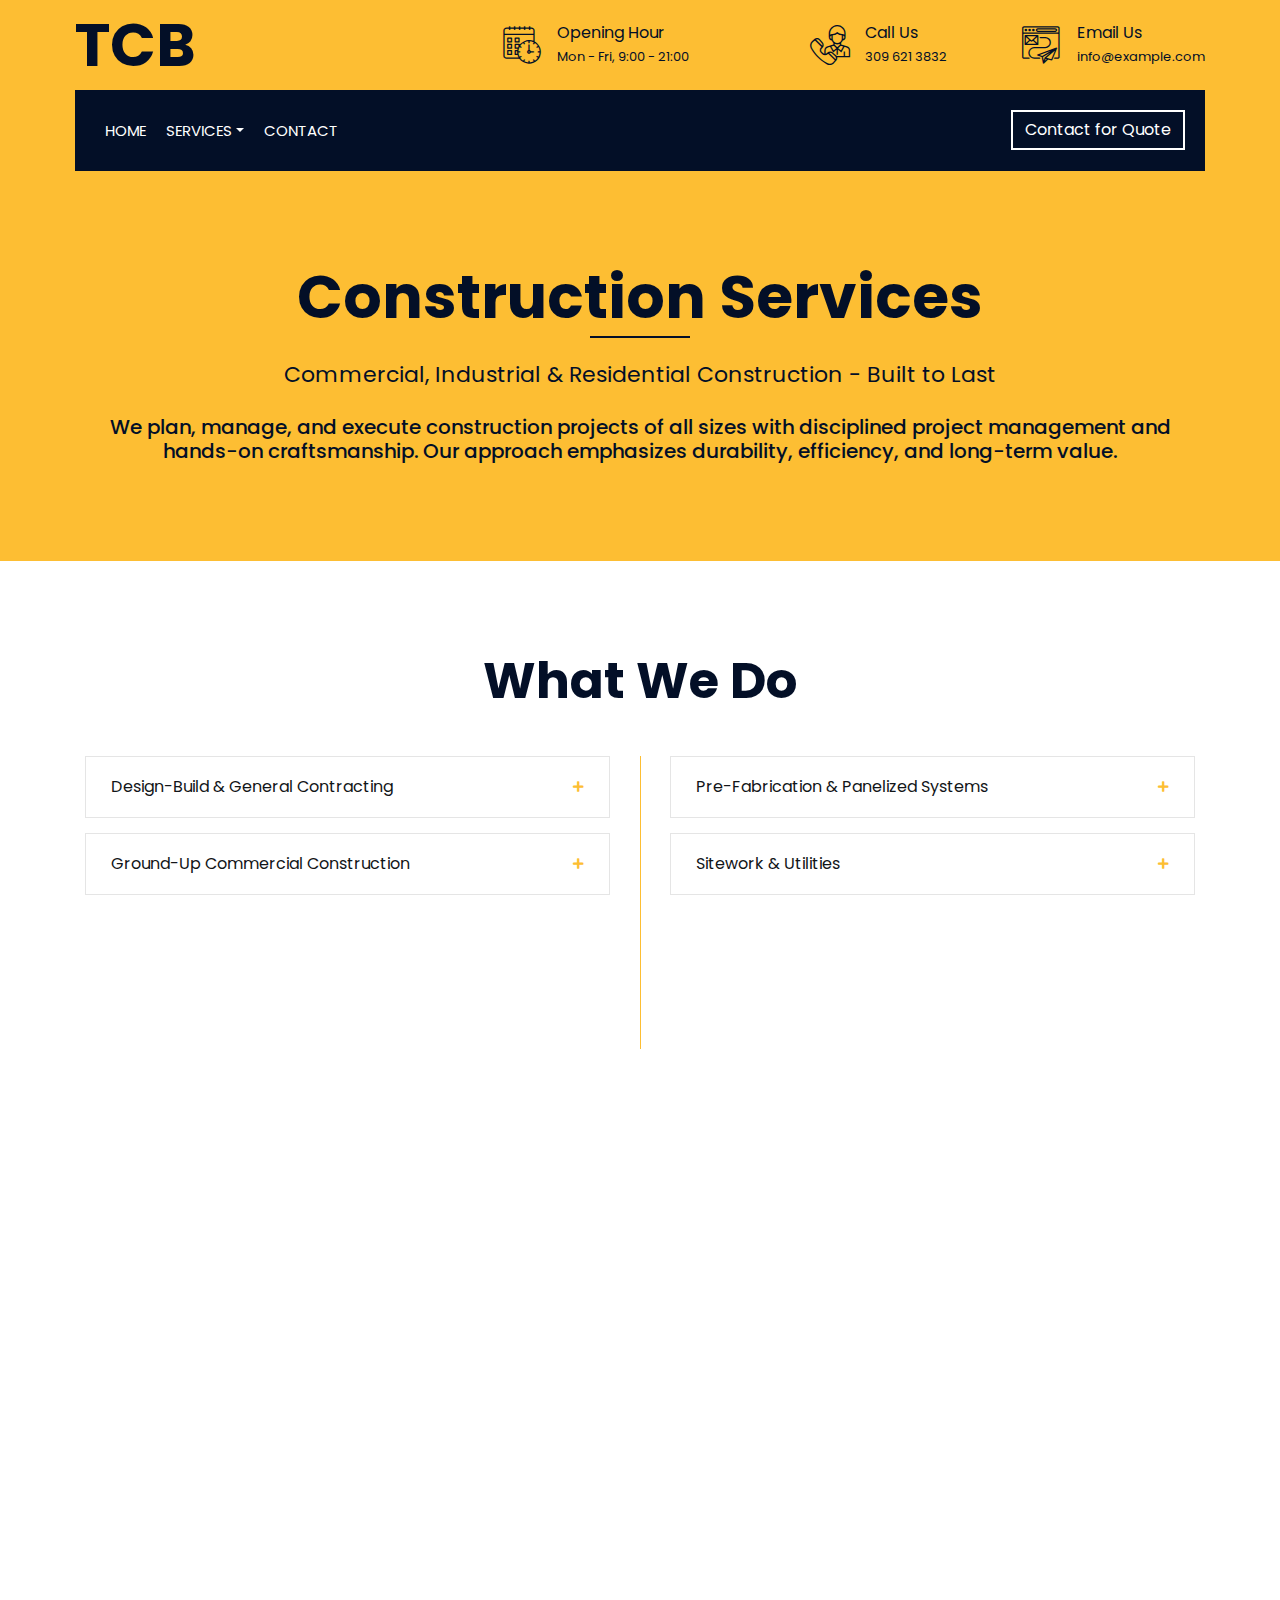
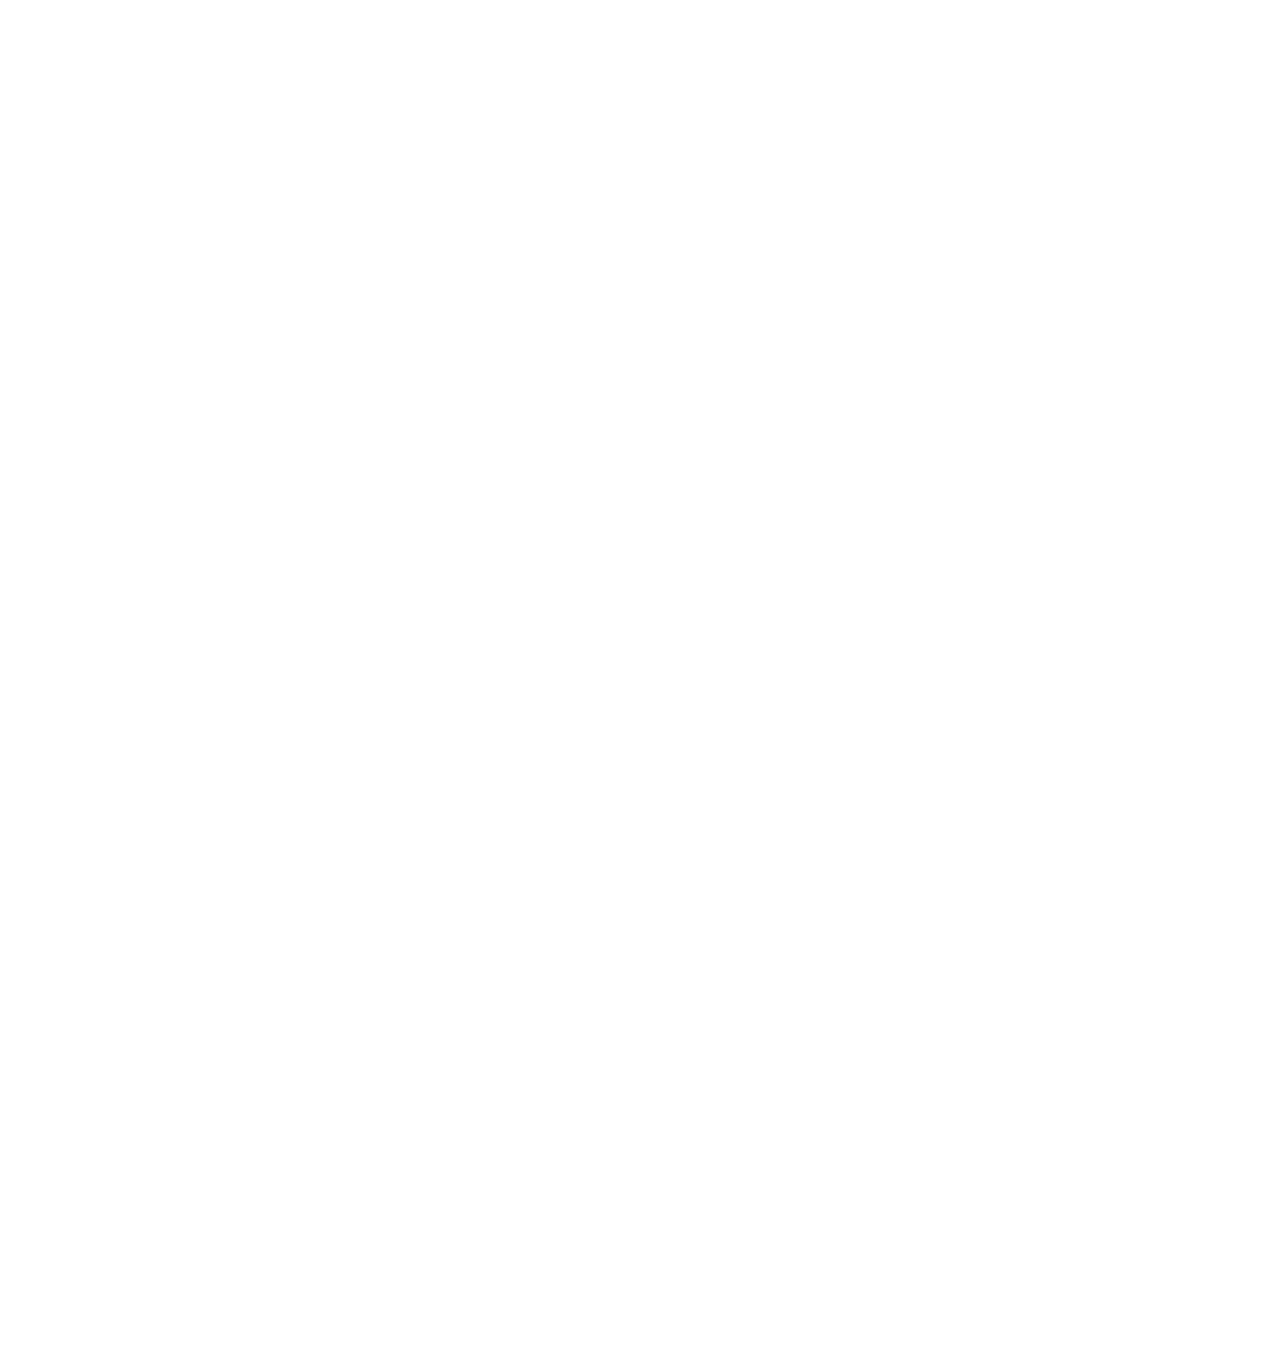
<file: construction.html>
<!DOCTYPE html>
<html lang="en">
    <head>
        <meta charset="utf-8">
        <title>The Tri-County Builders - Construction & Industrial Cleaning Services</title>
        <meta content="width=device-width, initial-scale=1.0" name="viewport">
        <meta content="Construction Company Website Template" name="keywords">
        <meta content="Construction Company Website Template" name="description">

        <!-- Favicon -->
        <link href="img/favicon.ico" rel="icon">

        <!-- Google Font -->
        <link href="https://fonts.googleapis.com/css2?family=Poppins:wght@100;200;300;400;500;600;700;800;900&display=swap" rel="stylesheet">

        <!-- CSS Libraries -->
        <link href="https://stackpath.bootstrapcdn.com/bootstrap/4.4.1/css/bootstrap.min.css" rel="stylesheet">
        <link href="https://cdnjs.cloudflare.com/ajax/libs/font-awesome/5.10.0/css/all.min.css" rel="stylesheet">
        <link href="lib/flaticon/font/flaticon.css" rel="stylesheet"> 
        <link href="lib/animate/animate.min.css" rel="stylesheet">
        <!-- <link href="lib/owlcarousel/assets/owl.carousel.min.css" rel="stylesheet"> -->
        <link href="lib/lightbox/css/lightbox.min.css" rel="stylesheet">
        <!-- <link href="lib/slick/slick.css" rel="stylesheet">
        <link href="lib/slick/slick-theme.css" rel="stylesheet"> -->

        <!-- Template Stylesheet -->
        <link href="css/style.css" rel="stylesheet">
    </head>

    <body>
        <div class="wrapper">
            <!-- Top Bar Start -->
            <div class="top-bar">
                <div class="container-fluid">
                    <div class="row align-items-center">
                        <div class="col-lg-4 col-md-12">
                            <div class="logo">
                                <a href="index.html">
                                    <h1>TCB</h1>
                                    <!-- <img src="img/logo.jpg" alt="Logo"> -->
                                </a>
                            </div>
                        </div>
                        <div class="col-lg-8 col-md-7 d-none d-lg-block">
                            <div class="row">
                                <div class="col-4">
                                    <div class="top-bar-item">
                                        <div class="top-bar-icon">
                                            <i class="flaticon-calendar"></i>
                                        </div>
                                        <div class="top-bar-text">
                                            <h3>Opening Hour</h3>
                                            <p>Mon - Fri, 9:00 - 21:00</p>
                                        </div>
                                    </div>
                                </div>
                                <div class="col-4">
                                    <div class="top-bar-item">
                                        <div class="top-bar-icon">
                                            <i class="flaticon-call"></i>
                                        </div>
                                        <div class="top-bar-text">
                                            <h3>Call Us</h3>
                                            <p> 309 621 3832</p>
                                        </div>
                                    </div>
                                </div>
                                <div class="col-4">
                                    <div class="top-bar-item">
                                        <div class="top-bar-icon">
                                            <i class="flaticon-send-mail"></i>
                                        </div>
                                        <div class="top-bar-text">
                                            <h3>Email Us</h3>
                                            <p>info@example.com</p>
                                        </div>
                                    </div>
                                </div>
                            </div>
                        </div>
                    </div>
                </div>
            </div>
            <!-- Top Bar End -->

            <!-- Nav Bar Start -->
            <div class="nav-bar">
                <div class="container-fluid">
                    <nav class="navbar navbar-expand-lg bg-dark navbar-dark">
                        <a href="#" class="navbar-brand">MENU</a>
                        <button type="button" class="navbar-toggler" data-toggle="collapse" data-target="#navbarCollapse">
                            <span class="navbar-toggler-icon"></span>
                        </button>

                        <div class="collapse navbar-collapse justify-content-between" id="navbarCollapse">
                            <div class="navbar-nav mr-auto">
                                <a href="index.html" class="nav-item nav-link">Home</a>
                                <!-- <a href="about.html" class="nav-item nav-link active">About</a> -->
                                <!-- <a href="service.html" class="nav-item nav-link">Service</a> -->
                                <!-- <a href="team.html" class="nav-item nav-link">Team</a> -->
                                
                                <div class="nav-item dropdown">
                                    <a href="" class="nav-link dropdown-toggle" data-toggle="dropdown">Services</a>
                                    <div class="dropdown-menu">
                                        <a href="construction.html" class="dropdown-item">Construction</a>
                                        <a href="industrial-cleaning.html" class="dropdown-item">Industrial Cleaning</a>
                                    </div>
                                </div>
                                <!-- <a href="portfolio.html" class="nav-item nav-link">Projects</a> -->
                                <a href="contact.html" class="nav-item nav-link">Contact</a>
                            </div>
                            <div class="ml-auto">
                                <a class="btn" href="contact.html">Contact for Quote</a>
                            </div>
                        </div>
                    </nav>
                </div>
            </div>
            <!-- Nav Bar End -->
            
            
            <!-- Page Header Start -->
            <div class="page-header">
                <div class="container">
                    <div class="row">
                        <div class="col-12">
                            <h2>Construction Services</h2>
                        </div>
                        <div class="col-12">
                            <a>Commercial, Industrial & Residential Construction - Built to Last</a>
                            
                            <!-- <a href="">About Us</a> -->
                        </div>
                        &nbsp;
                        <div class="col-12">
                            <h5>We plan, manage, and execute construction projects of all sizes with disciplined project management and hands-on craftsmanship. Our approach emphasizes durability, efficiency, and long-term value.
                            </h5>
                        </div>
                    </div>
                </div>
            </div>
            <!-- Page Header End -->
            
            <!-- FAQs Start -->
            <div class="faqs">
                <div class="container">
                    <div class="section-header text-center">
                        <!-- <p>Frequently Asked Question</p> -->
                        <h2>What We Do</h2>
                    </div>
                    <div class="row">
                        <div class="col-md-6">
                            <div id="accordion-1">
                                <div class="card wow fadeInLeft" data-wow-delay="0.1s">
                                    <div class="card-header">
                                        <a class="card-link collapsed" data-toggle="collapse" href="#collapseOne">
                                            Design-Build & General Contracting
                                        </a>
                                    </div>
                                    <div id="collapseOne" class="collapse" data-parent="#accordion-1">
                                        <div class="card-body">
                                            Integrated delivery from concept through closeout to reduce schedule risk and control costs.
                                        </div>
                                    </div>
                                </div>
                                <div class="card wow fadeInLeft" data-wow-delay="0.2s">
                                    <div class="card-header">
                                        <a class="card-link collapsed" data-toggle="collapse" href="#collapseTwo">
                                            Ground-Up Commercial Construction
                                        </a>
                                    </div>
                                    <div id="collapseTwo" class="collapse" data-parent="#accordion-1">
                                        <div class="card-body">
                                            Warehouses, retail, office, and light industrial facilities, including foundations, steel and wood framing, roofing, and exterior systems.
                                        </div>
                                    </div>
                                </div>
                                <div class="card wow fadeInLeft" data-wow-delay="0.3s">
                                    <div class="card-header">
                                        <a class="card-link collapsed" data-toggle="collapse" href="#collapseThree">
                                            Residential & Multi-Family Construction
                                        </a>
                                    </div>
                                    <div id="collapseThree" class="collapse" data-parent="#accordion-1">
                                        <div class="card-body">
                                            New homes, duplexes, and small apartment buildings designed for durability, efficiency, and livability.
                                        </div>
                                    </div>
                                </div>
                                <div class="card wow fadeInLeft" data-wow-delay="0.4s">
                                    <div class="card-header">
                                        <a class="card-link collapsed" data-toggle="collapse" href="#collapseFour">
                                            Renovations & Tenant Improvements
                                        </a>
                                    </div>
                                    <div id="collapseFour" class="collapse" data-parent="#accordion-1">
                                        <div class="card-body">
                                            Interior and exterior upgrades, retrofits, ADA compliance, and phased construction to minimize operational disruption.
                                        </div>
                                    </div>
                                </div>
                                
                            </div>
                        </div>
                        <div class="col-md-6">
                            <div id="accordion-2">
                                <div class="card wow fadeInLeft" data-wow-delay="0.1s">
                                    <div class="card-header">
                                        <a class="card-link collapsed" data-toggle="collapse" href="#collapseFive">
                                            Pre-Fabrication & Panelized Systems
                                        </a>
                                    </div>
                                    <div id="collapseFive" class="collapse" data-parent="#accordion-1">
                                        <div class="card-body">
                                            Accelerated schedules and consistent quality through off-site manufacturing.
                                        </div>
                                    </div>
                                </div>
                                <div class="card wow fadeInRight" data-wow-delay="0.2s">
                                    <div class="card-header">
                                        <a class="card-link collapsed" data-toggle="collapse" href="#collapseSix">
                                            Sitework & Utilities
                                        </a>
                                    </div>
                                    <div id="collapseSix" class="collapse" data-parent="#accordion-2">
                                        <div class="card-body">
                                            Grading, drainage, sidewalks, paving, stormwater systems, and underground utilities.
                                        </div>
                                    </div>
                                </div>
                                <div class="card wow fadeInRight" data-wow-delay="0.3s">
                                    <div class="card-header">
                                        <a class="card-link collapsed" data-toggle="collapse" href="#collapseSeven">
                                            Project Management & Construction Consulting
                                        </a>
                                    </div>
                                    <div id="collapseSeven" class="collapse" data-parent="#accordion-2">
                                        <div class="card-body">
                                            Cost control, scheduling, permitting coordination, and constructability reviews.
                                        </div>
                                    </div>
                                </div>
                            </div>
                        </div>
                    </div>
                </div>
            </div>
            <!-- FAQs End -->

            <!-- Feature Start-->
             
            <div class="feature wow fadeInUp" data-wow-delay="0.1s">
                <div class="page-header">
                    <div class="container">
                        <div class="row">
                            <div class="col-12">
                                <h2>Why Choose Us</h2>
                            </div>
                        </div>
                    </div>
                </div>
                <div class="container-fluid">
                    <div class="row align-items-center">
                        <div class="col-lg-3 col-md-12">
                            <div class="feature-item">
                                <div class="feature-icon">
                                    <i class="flaticon-worker"></i>
                                </div>
                                <div class="feature-text">
                                    <h3>Single-point accountability</h3>
                                    <p>a dedicated project manager from start to finish</p>
                                </div>
                            </div>
                        </div>
                        <div class="col-lg-3 col-md-12">
                            <div class="feature-item">
                                <div class="feature-icon">
                                    <i class="flaticon-building"></i>
                                </div>
                                <div class="feature-text">
                                    <h3>Safety & compliance</h3>
                                    <p>site-specific safety plans, audits, and OSHA-trained supervision</p>
                                </div>
                            </div>
                        </div>
                        <div class="col-lg-3 col-md-12">
                            <div class="feature-item">
                                <div class="feature-icon">
                                    <i class="flaticon-measure"></i>
                                </div>
                                <div class="feature-text">
                                    <h3>Transparent pricing</h3>
                                    <p>clear estimates, milestone billing, and change-order visibility</p>
                                </div>
                            </div>
                        </div>
                        <div class="col-lg-3 col-md-12">
                            <div class="feature-item">
                                <div class="feature-icon">
                                    <i class="flaticon-call"></i>
                                </div>
                                <div class="feature-text">
                                    <h3>Local expertise</h3>
                                    <p>deep knowledge of permitting, inspections, and regional subcontractors</p>
                                </div>
                            </div>
                        </div>
                    </div>
                </div>
            </div>
            <!-- Feature End-->
            
            

            <!-- Contact Start -->
            <div class="contact wow fadeInUp" id="contact">
                <div class="container">
                    <div class="section-header text-center">
                        <p>Get In Touch</p>
                        <h2>For Any Query</h2>
                    </div>
                    <div class="row">
                        <div class="col-md-6">
                            <div class="contact-info">
                                <div class="contact-item">
                                    <i class="flaticon-address"></i>
                                    <div class="contact-text">
                                        <h2>Location</h2>
                                        <p>11111 N Country Ridge Ln, Dunlap, IL 61525</p>
                                    </div>
                                </div>
                                <div class="contact-item">
                                    <i class="flaticon-call"></i>
                                    <div class="contact-text">
                                        <h2>Phone</h2>
                                        <p> 309 621 38320</p>
                                    </div>
                                </div>
                                <div class="contact-item">
                                    <i class="flaticon-send-mail"></i>
                                    <div class="contact-text">
                                        <h2>Email</h2>
                                        <p>info@example.com</p>
                                    </div>
                                </div>
                            </div>
                        </div>
                        <div class="col-md-6">
                            <div class="contact-form">
                                <div id="success"></div>
                                <form name="sentMessage" id="contactForm" novalidate="novalidate">
                                    <div class="control-group">
                                        <input type="text" class="form-control" id="name" placeholder="Your Name" required="required" data-validation-required-message="Please enter your name" />
                                        <p class="help-block text-danger"></p>
                                    </div>
                                    <div class="control-group">
                                        <input type="email" class="form-control" id="email" placeholder="Your Email" required="required" data-validation-required-message="Please enter your email" />
                                        <p class="help-block text-danger"></p>
                                    </div>
                                    <div class="control-group">
                                        <input type="text" class="form-control" id="subject" placeholder="Subject" required="required" data-validation-required-message="Please enter a subject" />
                                        <p class="help-block text-danger"></p>
                                    </div>
                                    <div class="control-group">
                                        <textarea class="form-control" id="message" placeholder="Message" required="required" data-validation-required-message="Please enter your message"></textarea>
                                        <p class="help-block text-danger"></p>
                                    </div>
                                    <div>
                                        <button class="btn" type="submit" id="sendMessageButton">Send Message</button>
                                    </div>
                                </form>
                            </div>
                        </div>
                    </div>
                </div>
            </div>
            <!-- Contact End -->
            <!-- Footer Start -->
            <div class="footer wow fadeIn" data-wow-delay="0.3s">
                <div class="container">
                    <div class="row">
                        <div class="col-sm">
                            <div class="footer-contact">
                                <h2>Office Contact</h2>
                                <p><i class="fa fa-map-marker-alt"></i>11111 N Country Ridge Ln, Dunlap, IL 61525</p>
                                <p><i class="fa fa-phone-alt"></i> 309 621 38320</p>
                                <p><i class="fa fa-envelope"></i>info@example.com</p>
                                <div class="footer-social">
                                    <a href=""><i class="fab fa-twitter"></i></a>
                                    <a href=""><i class="fab fa-facebook-f"></i></a>
                                    <a href=""><i class="fab fa-youtube"></i></a>
                                    <a href=""><i class="fab fa-instagram"></i></a>
                                    <a href=""><i class="fab fa-linkedin-in"></i></a>
                                </div>
                            </div>
                        </div>
                        <div class="col-sm">
                            <div class="footer-link">
                                <h2>Services Areas</h2>
                                <a href="construction.html">Construction</a>
                                <a href="industrial-cleaning.html">Industrial Cleaning</a>
                                
                            </div>
                        </div>
                        <div class="col-sm">
                            <div class="footer-link">
                                <h2>Useful Pages</h2>
                                <a href="#">About Us</a>
                                <a href="contact.html">Contact Us</a>
                                <a href="#services">Services</a>
                                <!-- <a href="">Projects</a> -->
                                <!-- <a href="">Testimonial</a> -->
                            </div>
                        </div>
                        <!-- <div class="col-md-6 col-lg-3">
                            <div class="newsletter">
                                <h2>Newsletter</h2>
                                <p>
                                    Lorem ipsum dolor sit amet elit. Phasellus nec pretium mi. Curabitur facilisis ornare velit non vulpu
                                </p>
                                <div class="form">
                                    <input class="form-control" placeholder="Email here">
                                    <button class="btn">Submit</button>
                                </div>
                            </div>
                        </div> -->
                    </div>
                </div>
                <!-- <div class="container footer-menu">
                    <div class="f-menu">
                        <a href="">Terms of use</a>
                        <a href="">Privacy policy</a>
                        <a href="">Cookies</a>
                        <a href="">Help</a>
                        <a href="">FQAs</a>
                    </div>
                </div> -->
                <div class="container copyright">
                    <div class="row">
                        <div class="col-md-6">
                            <p>&copy; <a href="#">Your Site Name</a>, All Right Reserved.</p>
                        </div>
                        <div class="col-md-6">
                            <p>Designed By <a href="https://htmlcodex.com">HTML Codex</a></p>
                        </div>
                    </div>
                </div>
            </div>
            <!-- Footer End -->

            <a href="#" class="back-to-top"><i class="fa fa-chevron-up"></i></a>
        </div>

        <!-- JavaScript Libraries -->
        <script src="https://code.jquery.com/jquery-3.4.1.min.js"></script>
        <script src="https://stackpath.bootstrapcdn.com/bootstrap/4.4.1/js/bootstrap.bundle.min.js"></script>
        <script src="lib/easing/easing.min.js"></script>
        <script src="lib/wow/wow.min.js"></script>
        <!-- <script src="lib/owlcarousel/owl.carousel.min.js"></script> -->
        <!-- <script src="lib/isotope/isotope.pkgd.min.js"></script> -->
        <script src="lib/lightbox/js/lightbox.min.js"></script>
        <!-- <script src="lib/waypoints/waypoints.min.js"></script>
        <script src="lib/counterup/counterup.min.js"></script> -->
        <!-- <script src="lib/slick/slick.min.js"></script> -->

        <!-- Template Javascript -->
        <script src="js/main.js"></script>
    </body>
</html>
</file>
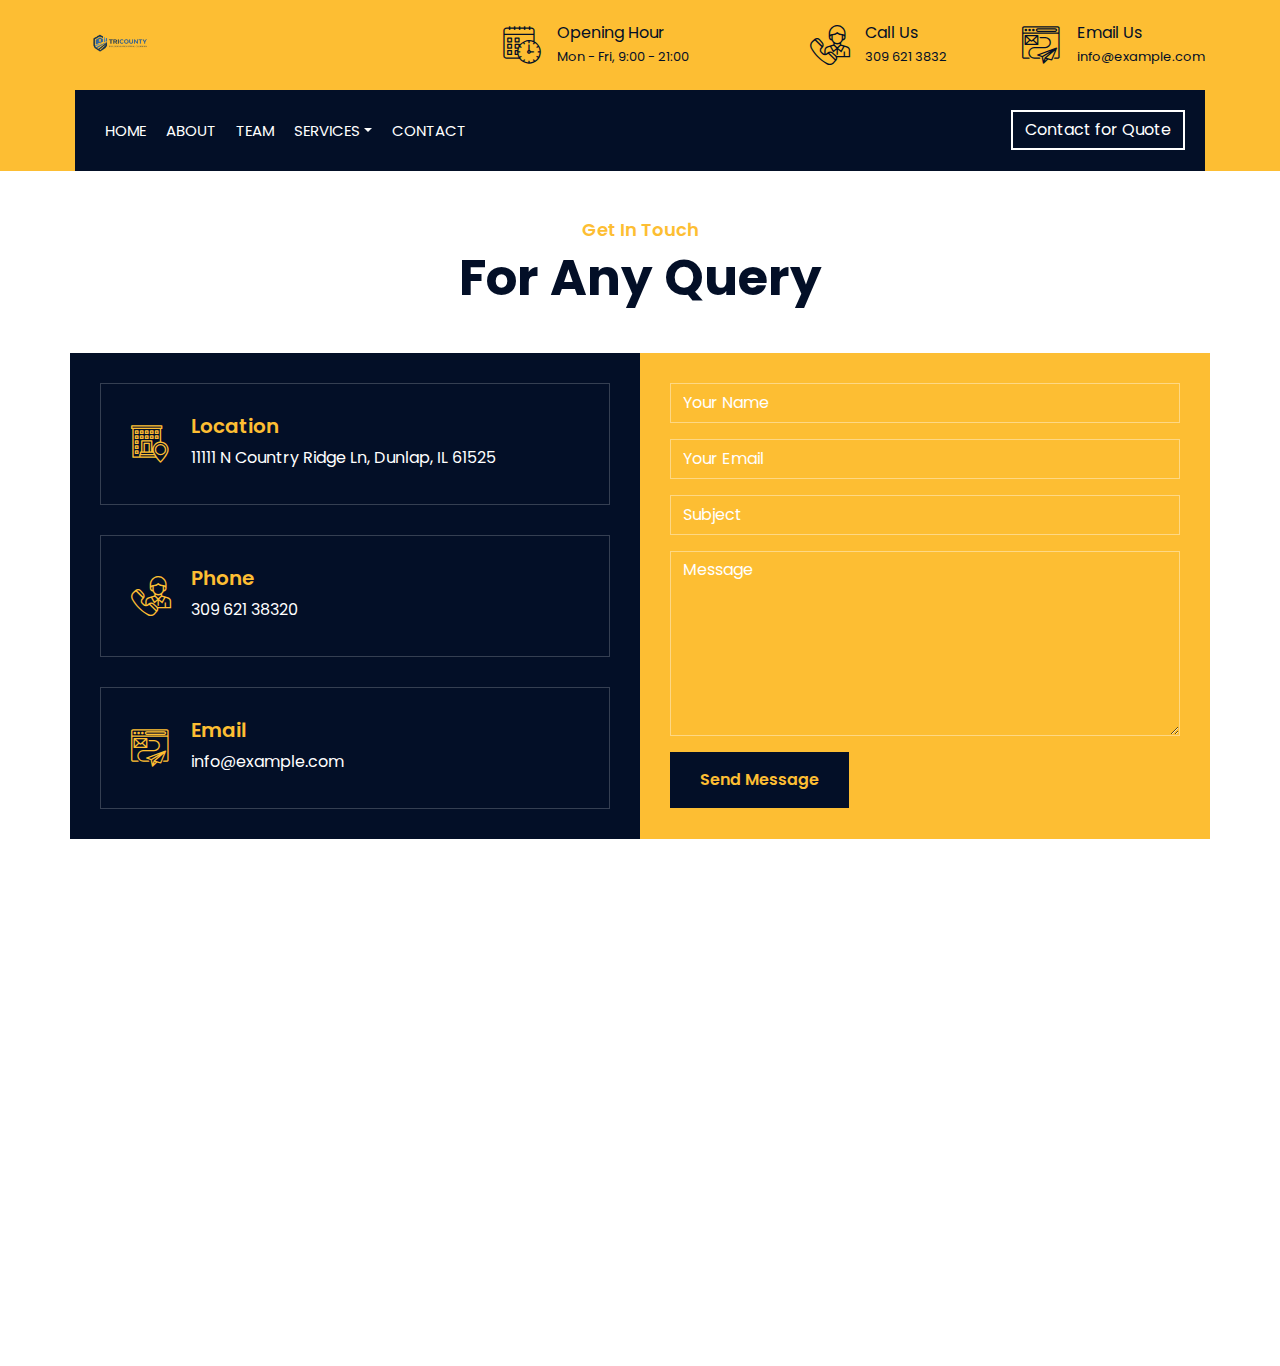
<file: contact.html>
<!DOCTYPE html>
<html lang="en">
    <head>
        <meta charset="utf-8">
        <title>The Tri-County Builders - Construction & Industrial Cleaning Services</title>
        <meta content="width=device-width, initial-scale=1.0" name="viewport">
        <meta content="Construction Company Website Template" name="keywords">
        <meta content="Construction Company Website Template" name="description">

        <!-- Favicon -->
        <link href="img/favicon.ico" rel="icon">

        <!-- Google Font -->
        <link href="https://fonts.googleapis.com/css2?family=Poppins:wght@100;200;300;400;500;600;700;800;900&display=swap" rel="stylesheet">

        <!-- CSS Libraries -->
        <link href="https://stackpath.bootstrapcdn.com/bootstrap/4.4.1/css/bootstrap.min.css" rel="stylesheet">
        <link href="https://cdnjs.cloudflare.com/ajax/libs/font-awesome/5.10.0/css/all.min.css" rel="stylesheet">
        <link href="lib/flaticon/font/flaticon.css" rel="stylesheet"> 
        <link href="lib/animate/animate.min.css" rel="stylesheet">
        <!-- <link href="lib/owlcarousel/assets/owl.carousel.min.css" rel="stylesheet"> -->
        <link href="lib/lightbox/css/lightbox.min.css" rel="stylesheet">
        <!-- <link href="lib/slick/slick.css" rel="stylesheet">
        <link href="lib/slick/slick-theme.css" rel="stylesheet"> -->

        <!-- Template Stylesheet -->
        <link href="css/style.css" rel="stylesheet">
    </head>

    <body>
        <div class="wrapper">
            <!-- Top Bar Start -->
            <div class="top-bar">
                <div class="container-fluid">
                    <div class="row align-items-center">
                        <div class="col-lg-4 col-md-12">
                            <div class="logo">
                                <a href="index.html">
                                    <img src="img/logo.png" alt="Logo">
                                </a>
                            </div>
                        </div>
                        <div class="col-lg-8 col-md-7 d-none d-lg-block">
                            <div class="row">
                                <div class="col-4">
                                    <div class="top-bar-item">
                                        <div class="top-bar-icon">
                                            <i class="flaticon-calendar"></i>
                                        </div>
                                        <div class="top-bar-text">
                                            <h3>Opening Hour</h3>
                                            <p>Mon - Fri, 9:00 - 21:00</p>
                                        </div>
                                    </div>
                                </div>
                                <div class="col-4">
                                    <div class="top-bar-item">
                                        <div class="top-bar-icon">
                                            <i class="flaticon-call"></i>
                                        </div>
                                        <div class="top-bar-text">
                                            <h3>Call Us</h3>
                                            <p> 309 621 3832</p>
                                        </div>
                                    </div>
                                </div>
                                <div class="col-4">
                                    <div class="top-bar-item">
                                        <div class="top-bar-icon">
                                            <i class="flaticon-send-mail"></i>
                                        </div>
                                        <div class="top-bar-text">
                                            <h3>Email Us</h3>
                                            <p>info@example.com</p>
                                        </div>
                                    </div>
                                </div>
                            </div>
                        </div>
                    </div>
                </div>
            </div>
            <!-- Top Bar End -->

            <!-- Nav Bar Start -->
            <div class="nav-bar">
                <div class="container-fluid">
                    <nav class="navbar navbar-expand-lg bg-dark navbar-dark">
                        <a href="#" class="navbar-brand">MENU</a>
                        <button type="button" class="navbar-toggler" data-toggle="collapse" data-target="#navbarCollapse">
                            <span class="navbar-toggler-icon"></span>
                        </button>

                        <div class="collapse navbar-collapse justify-content-between" id="navbarCollapse">
                            <div class="navbar-nav mr-auto">
                                <a href="index.html" class="nav-item nav-link">Home</a>
                                <a href="about.html" class="nav-item nav-link">About</a>
                                <!-- <a href="service.html" class="nav-item nav-link">Service</a> -->
                                <a href="team.html" class="nav-item nav-link">Team</a>
                                
                                <div class="nav-item dropdown">
                                    <a href="" class="nav-link dropdown-toggle" data-toggle="dropdown">Services</a>
                                    <div class="dropdown-menu">
                                        <a href="construction.html" class="dropdown-item">Construction</a>
                                        <a href="industrial-cleaning.html" class="dropdown-item">Industrial Cleaning</a>
                                    </div>
                                </div>
                                <!-- <a href="portfolio.html" class="nav-item nav-link">Projects</a> -->
                                <a href="contact.html" class="nav-item nav-link">Contact</a>
                            </div>
                            <div class="ml-auto">
                                <a class="btn" href="contact.html">Contact for Quote</a>
                            </div>
                        </div>
                    </nav>
                </div>
            </div>
            <!-- Nav Bar End -->
            
            

            <!-- Contact Start -->
            <div class="contact wow fadeInUp" id="contact">
                <div class="container">
                    <div class="section-header text-center">
                        <p>Get In Touch</p>
                        <h2>For Any Query</h2>
                    </div>
                    <div class="row">
                        <div class="col-md-6">
                            <div class="contact-info">
                                <div class="contact-item">
                                    <i class="flaticon-address"></i>
                                    <div class="contact-text">
                                        <h2>Location</h2>
                                        <p>11111 N Country Ridge Ln, Dunlap, IL 61525</p>
                                    </div>
                                </div>
                                <div class="contact-item">
                                    <i class="flaticon-call"></i>
                                    <div class="contact-text">
                                        <h2>Phone</h2>
                                        <p> 309 621 38320</p>
                                    </div>
                                </div>
                                <div class="contact-item">
                                    <i class="flaticon-send-mail"></i>
                                    <div class="contact-text">
                                        <h2>Email</h2>
                                        <p>info@example.com</p>
                                    </div>
                                </div>
                            </div>
                        </div>
                        <div class="col-md-6">
                            <div class="contact-form">
                                <div id="success"></div>
                                <form name="sentMessage" id="contactForm" novalidate="novalidate">
                                    <div class="control-group">
                                        <input type="text" class="form-control" id="name" placeholder="Your Name" required="required" data-validation-required-message="Please enter your name" />
                                        <p class="help-block text-danger"></p>
                                    </div>
                                    <div class="control-group">
                                        <input type="email" class="form-control" id="email" placeholder="Your Email" required="required" data-validation-required-message="Please enter your email" />
                                        <p class="help-block text-danger"></p>
                                    </div>
                                    <div class="control-group">
                                        <input type="text" class="form-control" id="subject" placeholder="Subject" required="required" data-validation-required-message="Please enter a subject" />
                                        <p class="help-block text-danger"></p>
                                    </div>
                                    <div class="control-group">
                                        <textarea class="form-control" id="message" placeholder="Message" required="required" data-validation-required-message="Please enter your message"></textarea>
                                        <p class="help-block text-danger"></p>
                                    </div>
                                    <div>
                                        <button class="btn" type="submit" id="sendMessageButton">Send Message</button>
                                    </div>
                                </form>
                            </div>
                        </div>
                    </div>
                </div>
            </div>
            <!-- Contact End -->
            <!-- Footer Start -->
            <div class="footer wow fadeIn" data-wow-delay="0.3s">
                <div class="container">
                    <div class="row">
                        <div class="col-sm">
                            <div class="footer-contact">
                                <h2>Office Contact</h2>
                                <p><i class="fa fa-map-marker-alt"></i>11111 N Country Ridge Ln, Dunlap, IL 61525</p>
                                <p><i class="fa fa-phone-alt"></i> 309 621 38320</p>
                                <p><i class="fa fa-envelope"></i>info@example.com</p>
                                <div class="footer-social">
                                    <a href=""><i class="fab fa-twitter"></i></a>
                                    <a href=""><i class="fab fa-facebook-f"></i></a>
                                    <a href=""><i class="fab fa-youtube"></i></a>
                                    <a href=""><i class="fab fa-instagram"></i></a>
                                    <a href=""><i class="fab fa-linkedin-in"></i></a>
                                </div>
                            </div>
                        </div>
                        <div class="col-sm">
                            <div class="footer-link">
                                <h2>Services Areas</h2>
                                <a href="construction.html">Construction</a>
                                <a href="industrial-cleaning.html">Industrial Cleaning</a>
                                
                            </div>
                        </div>
                        <div class="col-sm">
                            <div class="footer-link">
                                <h2>Useful Pages</h2>
                                <a href="#">About Us</a>
                                <a href="contact.html">Contact Us</a>
                                <a href="#services">Services</a>
                                <!-- <a href="">Projects</a> -->
                                <!-- <a href="">Testimonial</a> -->
                            </div>
                        </div>
                        <!-- <div class="col-md-6 col-lg-3">
                            <div class="newsletter">
                                <h2>Newsletter</h2>
                                <p>
                                    Lorem ipsum dolor sit amet elit. Phasellus nec pretium mi. Curabitur facilisis ornare velit non vulpu
                                </p>
                                <div class="form">
                                    <input class="form-control" placeholder="Email here">
                                    <button class="btn">Submit</button>
                                </div>
                            </div>
                        </div> -->
                    </div>
                </div>
                <!-- <div class="container footer-menu">
                    <div class="f-menu">
                        <a href="">Terms of use</a>
                        <a href="">Privacy policy</a>
                        <a href="">Cookies</a>
                        <a href="">Help</a>
                        <a href="">FQAs</a>
                    </div>
                </div> -->
                <div class="container copyright">
                    <div class="row">
                        <div class="col-md-6">
                            <p>&copy; <a href="#">Your Site Name</a>, All Right Reserved.</p>
                        </div>
                        <div class="col-md-6">
                            <p>Designed By <a href="https://htmlcodex.com">HTML Codex</a></p>
                        </div>
                    </div>
                </div>
            </div>
            <!-- Footer End -->

            <a href="#" class="back-to-top"><i class="fa fa-chevron-up"></i></a>
        </div>

        <!-- JavaScript Libraries -->
        <script src="https://code.jquery.com/jquery-3.4.1.min.js"></script>
        <script src="https://stackpath.bootstrapcdn.com/bootstrap/4.4.1/js/bootstrap.bundle.min.js"></script>
        <script src="lib/easing/easing.min.js"></script>
        <script src="lib/wow/wow.min.js"></script>
        <!-- <script src="lib/owlcarousel/owl.carousel.min.js"></script> -->
        <!-- <script src="lib/isotope/isotope.pkgd.min.js"></script> -->
        <script src="lib/lightbox/js/lightbox.min.js"></script>
        <!-- <script src="lib/waypoints/waypoints.min.js"></script>
        <script src="lib/counterup/counterup.min.js"></script> -->
        <!-- <script src="lib/slick/slick.min.js"></script> -->

        <!-- Template Javascript -->
        <script src="js/main.js"></script>
    </body>
</html>
</file>
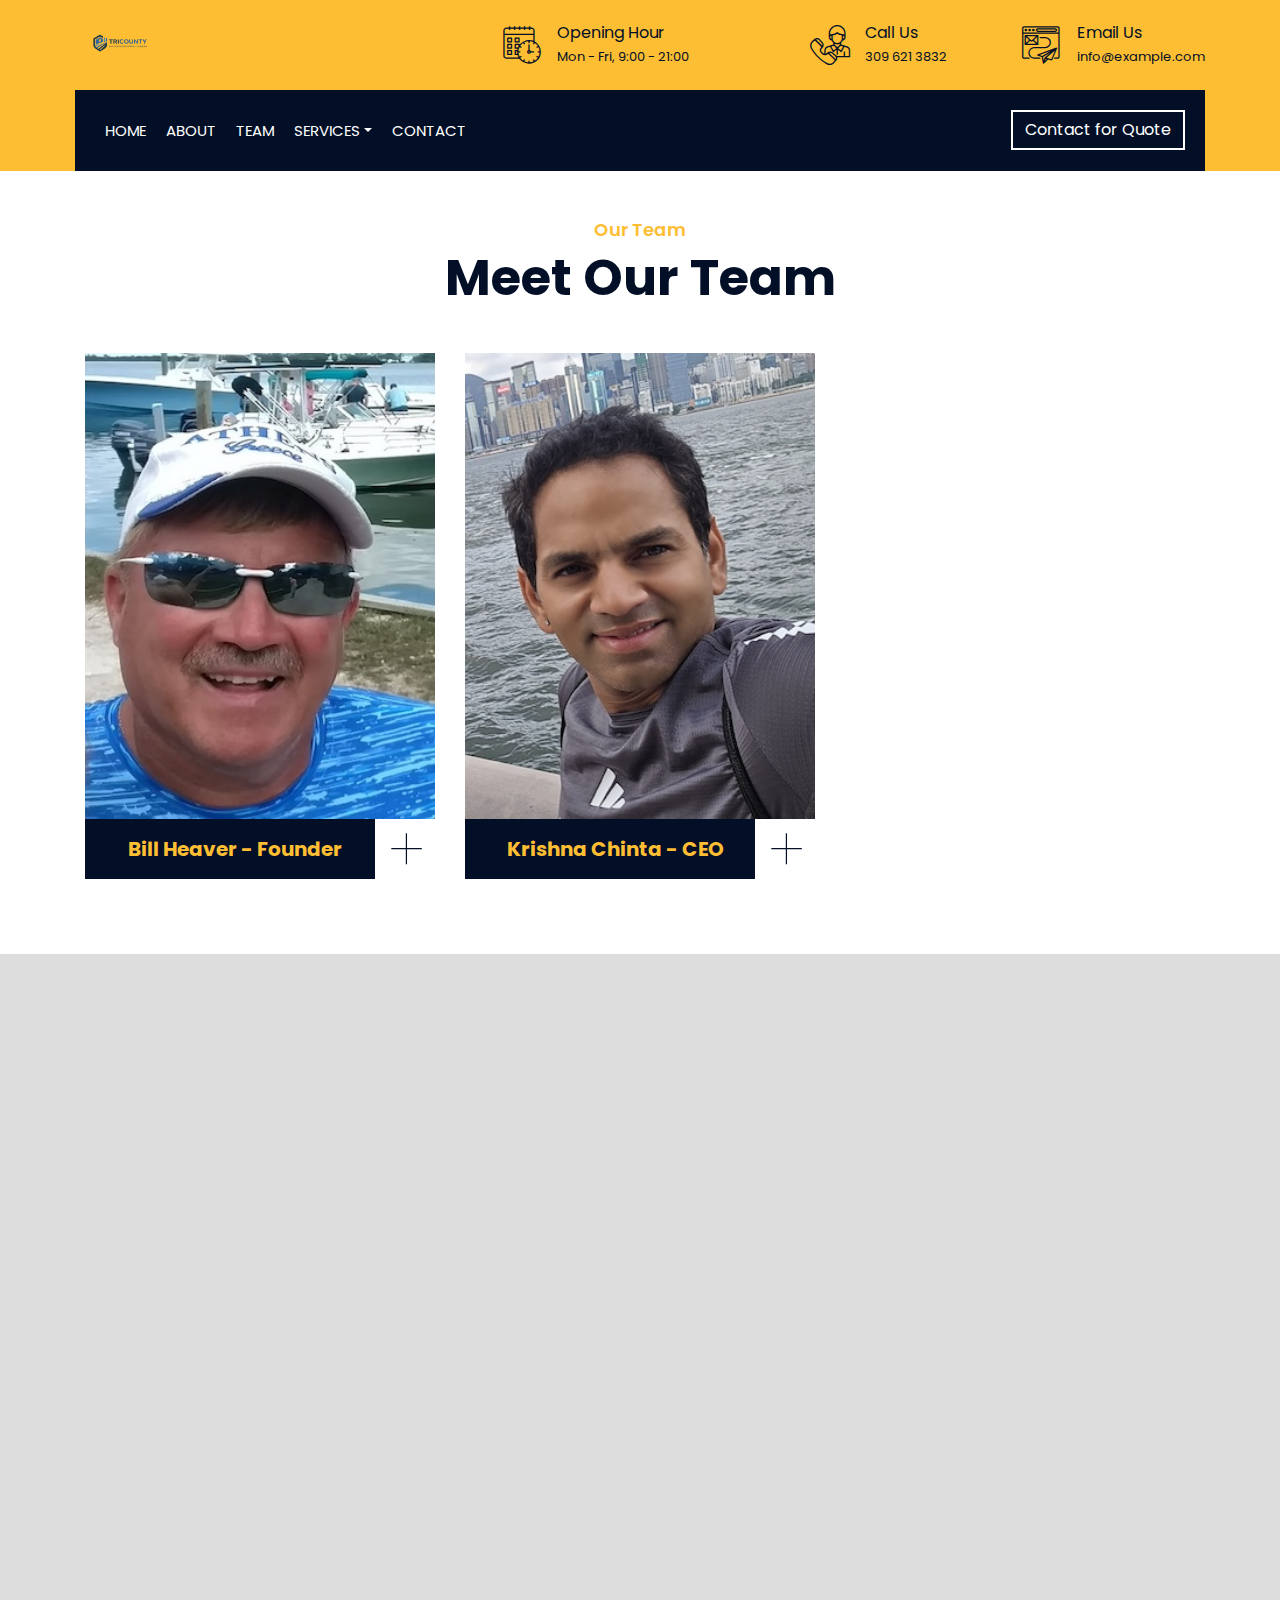
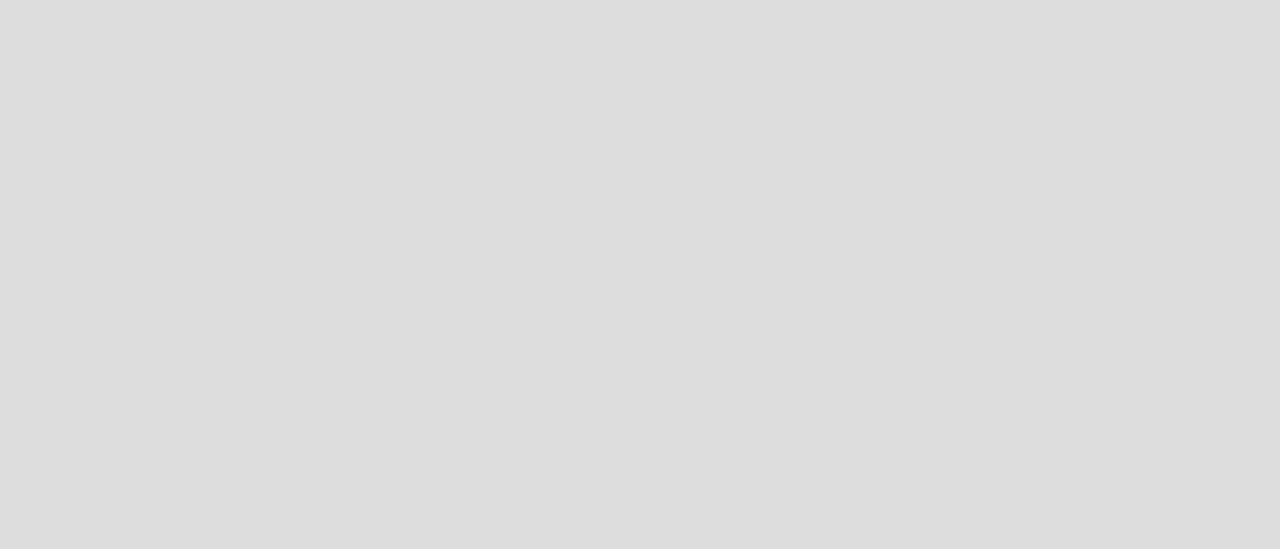
<file: team.html>
<!DOCTYPE html>
<html lang="en">

<head>
    <meta charset="utf-8">
    <title>The Tri-County Builders - Construction & Industrial Cleaning Services</title>
    <meta content="width=device-width, initial-scale=1.0" name="viewport">
    <meta content="Construction Company Website Template" name="keywords">
    <meta content="Construction Company Website Template" name="description">

    <!-- Favicon -->
    <link href="img/favicon.ico" rel="icon">

    <!-- Google Font -->
    <link href="https://fonts.googleapis.com/css2?family=Poppins:wght@100;200;300;400;500;600;700;800;900&display=swap"
        rel="stylesheet">

    <!-- CSS Libraries -->
    <link href="https://stackpath.bootstrapcdn.com/bootstrap/4.4.1/css/bootstrap.min.css" rel="stylesheet">
    <link href="https://cdnjs.cloudflare.com/ajax/libs/font-awesome/5.10.0/css/all.min.css" rel="stylesheet">
    <link href="lib/flaticon/font/flaticon.css" rel="stylesheet">
    <link href="lib/animate/animate.min.css" rel="stylesheet">
    <!-- <link href="lib/owlcarousel/assets/owl.carousel.min.css" rel="stylesheet"> -->
    <link href="lib/lightbox/css/lightbox.min.css" rel="stylesheet">
    <!-- <link href="lib/slick/slick.css" rel="stylesheet">
        <link href="lib/slick/slick-theme.css" rel="stylesheet"> -->

    <!-- Template Stylesheet -->
    <link href="css/style.css" rel="stylesheet">
</head>

<body>
    <div class="wrapper">
        <!-- Top Bar Start -->
        <div class="top-bar">
            <div class="container-fluid">
                <div class="row align-items-center">
                    <div class="col-lg-4 col-md-12">
                        <div class="logo">
                            <a href="index.html">
                                <img src="img/logo.png" alt="Logo">
                            </a>
                        </div>
                    </div>
                    <div class="col-lg-8 col-md-7 d-none d-lg-block">
                        <div class="row">
                            <div class="col-4">
                                <div class="top-bar-item">
                                    <div class="top-bar-icon">
                                        <i class="flaticon-calendar"></i>
                                    </div>
                                    <div class="top-bar-text">
                                        <h3>Opening Hour</h3>
                                        <p>Mon - Fri, 9:00 - 21:00</p>
                                    </div>
                                </div>
                            </div>
                            <div class="col-4">
                                <div class="top-bar-item">
                                    <div class="top-bar-icon">
                                        <i class="flaticon-call"></i>
                                    </div>
                                    <div class="top-bar-text">
                                        <h3>Call Us</h3>
                                        <p> 309 621 3832</p>
                                    </div>
                                </div>
                            </div>
                            <div class="col-4">
                                <div class="top-bar-item">
                                    <div class="top-bar-icon">
                                        <i class="flaticon-send-mail"></i>
                                    </div>
                                    <div class="top-bar-text">
                                        <h3>Email Us</h3>
                                        <p>info@example.com</p>
                                    </div>
                                </div>
                            </div>
                        </div>
                    </div>
                </div>
            </div>
        </div>
        <!-- Top Bar End -->

        <!-- Nav Bar Start -->
        <div class="nav-bar">
            <div class="container-fluid">
                <nav class="navbar navbar-expand-lg bg-dark navbar-dark">
                    <a href="#" class="navbar-brand">MENU</a>
                    <button type="button" class="navbar-toggler" data-toggle="collapse" data-target="#navbarCollapse">
                        <span class="navbar-toggler-icon"></span>
                    </button>

                    <div class="collapse navbar-collapse justify-content-between" id="navbarCollapse">
                        <div class="navbar-nav mr-auto">
                            <a href="index.html" class="nav-item nav-link">Home</a>
                            <a href="about.html" class="nav-item nav-link">About</a>
                            <!-- <a href="service.html" class="nav-item nav-link">Service</a> -->
                            <a href="team.html" class="nav-item nav-link">Team</a>

                            <div class="nav-item dropdown">
                                <a href="" class="nav-link dropdown-toggle" data-toggle="dropdown">Services</a>
                                <div class="dropdown-menu">
                                    <a href="construction.html" class="dropdown-item">Construction</a>
                                    <a href="industrial-cleaning.html" class="dropdown-item">Industrial Cleaning</a>
                                </div>
                            </div>
                            <!-- <a href="portfolio.html" class="nav-item nav-link">Projects</a> -->
                            <a href="contact.html" class="nav-item nav-link">Contact</a>
                        </div>
                        <div class="ml-auto">
                            <a class="btn" href="contact.html">Contact for Quote</a>
                        </div>
                    </div>
                </nav>
            </div>
        </div>
        <!-- Nav Bar End -->


        <!-- Page Header Start -->
        <!-- <div class="page-header">
                <div class="container">
                    <div class="row">
                        <div class="col-12">
                            <h2>Our Team</h2>
                        </div>
                        <div class="col-12">
                            <a href="">Home</a>
                            <a href="">Our Team</a>
                        </div>
                    </div>
                </div>
            </div> -->
        <!-- Page Header End -->


        <!-- Team Start -->
        <div class="portfolio">
            <div class="container">
                <div class="section-header text-center">
                    <p>Our Team</p>
                    <h2>Meet Our Team</h2>
                </div>
                <!-- <div class="col-lg-3 col-md-6 wow fadeInUp" data-wow-delay="0.1s">
                            <div class="team-item">
                                <div class="team-img">
                                    <img src="img/team-1.jpg" alt="Team Image">
                                </div>
                                <div class="team-text">
                                    <h2>Adam Phillips</h2>
                                    <p>CEO & Founder</p>
                                </div>
                                <div class="team-social">
                                    <a class="social-tw" href=""><i class="fab fa-twitter"></i></a>
                                    <a class="social-fb" href=""><i class="fab fa-facebook-f"></i></a>
                                    <a class="social-li" href=""><i class="fab fa-linkedin-in"></i></a>
                                    <a class="social-in" href=""><i class="fab fa-instagram"></i></a>
                                </div>
                            </div>
                        </div>
                        <div class="col-lg-3 col-md-6 wow fadeInUp" data-wow-delay="0.2s">
                            <div class="team-item">
                                <div class="team-img">
                                    <img src="img/team-2.jpg" alt="Team Image">
                                </div>
                                <div class="team-text">
                                    <h2>Dylan Adams</h2>
                                    <p>Civil Engineer</p>
                                </div>
                                <div class="team-social">
                                    <a class="social-tw" href=""><i class="fab fa-twitter"></i></a>
                                    <a class="social-fb" href=""><i class="fab fa-facebook-f"></i></a>
                                    <a class="social-li" href=""><i class="fab fa-linkedin-in"></i></a>
                                    <a class="social-in" href=""><i class="fab fa-instagram"></i></a>
                                </div>
                            </div>
                        </div> -->
                <div class="row portfolio-container">
                    <div class="col-lg-4 col-md-6 col-sm-12 portfolio-item first wow fadeInUp" data-wow-delay="0.1s">
                        <div class="portfolio-warp">
                            <div class="portfolio-img">
                                <img src="img/founder.jpeg" alt="Image">
                                <div class="portfolio-overlay">
                                    <p>
                                        Bill Heaver is the Founder of Tri-County Builders and established the company with a focus on dependable workmanship, safety, and client trust. His vision laid the foundation for a performance-driven organization built on integrity, accountability, and long-term relationships. Bill continues to support the company's direction and values as Tri-County Builders expands its commercial and industrial services.
                                    </p>
                                </div>
                            </div>
                            <div class="portfolio-text">
                                <h3>Bill Heaver - Founder</h3>
                                <a class="btn" href="img/founder.jpeg" data-lightbox="portfolio">+</a>
                            </div>
                        </div>
                    </div>
                    <div class="col-lg-4 col-md-6 col-sm-12 portfolio-item second wow fadeInUp" data-wow-delay="0.2s">
                        <div class="portfolio-warp">
                            <div class="portfolio-img">
                                <img src="img/ceo.jpeg" alt="Image">
                                <div class="portfolio-overlay">
                                    <p>
                                        Krishna Chinta serves as Chief Executive Officer of Tri-County Builders, overseeing strategy, operations, and project delivery. He brings extensive experience in program execution, manufacturing, and operational leadership, applying disciplined planning and performance controls to construction and industrial environments. Krishna leads the company with a focus on safety, execution excellence, and scalable growth
                                    </p>
                                </div>
                            </div>
                            <div class="portfolio-text">
                                <h3>Krishna Chinta - CEO</h3>
                                <a class="btn" href="img/ceo.jpeg" data-lightbox="portfolio">+</a>
                            </div>
                        </div>
                    </div>

                </div>
            </div>
        </div>
    </div>
    <!-- Team End -->

    <!-- Contact Start -->
    <div class="contact wow fadeInUp" id="contact">
        <div class="container">
            <div class="section-header text-center">
                <p>Get In Touch</p>
                <h2>For Any Query</h2>
            </div>
            <div class="row">
                <div class="col-md-6">
                    <div class="contact-info">
                        <div class="contact-item">
                            <i class="flaticon-address"></i>
                            <div class="contact-text">
                                <h2>Location</h2>
                                <p>11111 N Country Ridge Ln, Dunlap, IL 61525</p>
                            </div>
                        </div>
                        <div class="contact-item">
                            <i class="flaticon-call"></i>
                            <div class="contact-text">
                                <h2>Phone</h2>
                                <p> 309 621 38320</p>
                            </div>
                        </div>
                        <div class="contact-item">
                            <i class="flaticon-send-mail"></i>
                            <div class="contact-text">
                                <h2>Email</h2>
                                <p>info@example.com</p>
                            </div>
                        </div>
                    </div>
                </div>
                <div class="col-md-6">
                    <div class="contact-form">
                        <div id="success"></div>
                        <form name="sentMessage" id="contactForm" novalidate="novalidate">
                            <div class="control-group">
                                <input type="text" class="form-control" id="name" placeholder="Your Name"
                                    required="required" data-validation-required-message="Please enter your name" />
                                <p class="help-block text-danger"></p>
                            </div>
                            <div class="control-group">
                                <input type="email" class="form-control" id="email" placeholder="Your Email"
                                    required="required" data-validation-required-message="Please enter your email" />
                                <p class="help-block text-danger"></p>
                            </div>
                            <div class="control-group">
                                <input type="text" class="form-control" id="subject" placeholder="Subject"
                                    required="required" data-validation-required-message="Please enter a subject" />
                                <p class="help-block text-danger"></p>
                            </div>
                            <div class="control-group">
                                <textarea class="form-control" id="message" placeholder="Message" required="required"
                                    data-validation-required-message="Please enter your message"></textarea>
                                <p class="help-block text-danger"></p>
                            </div>
                            <div>
                                <button class="btn" type="submit" id="sendMessageButton">Send Message</button>
                            </div>
                        </form>
                    </div>
                </div>
            </div>
        </div>
    </div>
    <!-- Contact End -->
    <!-- Footer Start -->
    <div class="footer wow fadeIn" data-wow-delay="0.3s">
        <div class="container">
            <div class="row">
                <div class="col-sm">
                    <div class="footer-contact">
                        <h2>Office Contact</h2>
                        <p><i class="fa fa-map-marker-alt"></i>11111 N Country Ridge Ln, Dunlap, IL 61525</p>
                        <p><i class="fa fa-phone-alt"></i> 309 621 38320</p>
                        <p><i class="fa fa-envelope"></i>info@example.com</p>
                        <div class="footer-social">
                            <a href=""><i class="fab fa-twitter"></i></a>
                            <a href=""><i class="fab fa-facebook-f"></i></a>
                            <a href=""><i class="fab fa-youtube"></i></a>
                            <a href=""><i class="fab fa-instagram"></i></a>
                            <a href=""><i class="fab fa-linkedin-in"></i></a>
                        </div>
                    </div>
                </div>
                <div class="col-sm">
                    <div class="footer-link">
                        <h2>Services Areas</h2>
                        <a href="construction.html">Construction</a>
                        <a href="industrial-cleaning.html">Industrial Cleaning</a>

                    </div>
                </div>
                <div class="col-sm">
                    <div class="footer-link">
                        <h2>Useful Pages</h2>
                        <a href="#">About Us</a>
                        <a href="contact.html">Contact Us</a>
                        <a href="#services">Services</a>
                        <!-- <a href="">Projects</a> -->
                        <!-- <a href="">Testimonial</a> -->
                    </div>
                </div>
                <!-- <div class="col-md-6 col-lg-3">
                            <div class="newsletter">
                                <h2>Newsletter</h2>
                                <p>
                                    Lorem ipsum dolor sit amet elit. Phasellus nec pretium mi. Curabitur facilisis ornare velit non vulpu
                                </p>
                                <div class="form">
                                    <input class="form-control" placeholder="Email here">
                                    <button class="btn">Submit</button>
                                </div>
                            </div>
                        </div> -->
            </div>
        </div>
        <!-- <div class="container footer-menu">
                    <div class="f-menu">
                        <a href="">Terms of use</a>
                        <a href="">Privacy policy</a>
                        <a href="">Cookies</a>
                        <a href="">Help</a>
                        <a href="">FQAs</a>
                    </div>
                </div> -->
        <div class="container copyright">
            <div class="row">
                <div class="col-md-6">
                    <p>&copy; <a href="#">Your Site Name</a>, All Right Reserved.</p>
                </div>
                <div class="col-md-6">
                    <p>Designed By <a href="https://htmlcodex.com">HTML Codex</a></p>
                </div>
            </div>
        </div>
    </div>
    <!-- Footer End -->

    <a href="#" class="back-to-top"><i class="fa fa-chevron-up"></i></a>
    </div>

    <!-- JavaScript Libraries -->
    <script src="https://code.jquery.com/jquery-3.4.1.min.js"></script>
    <script src="https://stackpath.bootstrapcdn.com/bootstrap/4.4.1/js/bootstrap.bundle.min.js"></script>
    <script src="lib/easing/easing.min.js"></script>
    <script src="lib/wow/wow.min.js"></script>
    <!-- <script src="lib/owlcarousel/owl.carousel.min.js"></script> -->
    <!-- <script src="lib/isotope/isotope.pkgd.min.js"></script> -->
    <script src="lib/lightbox/js/lightbox.min.js"></script>
    <!-- <script src="lib/waypoints/waypoints.min.js"></script>
        <script src="lib/counterup/counterup.min.js"></script> -->
    <!-- <script src="lib/slick/slick.min.js"></script> -->

    <!-- Template Javascript -->
    <script src="js/main.js"></script>
</body>

</html>
</file>
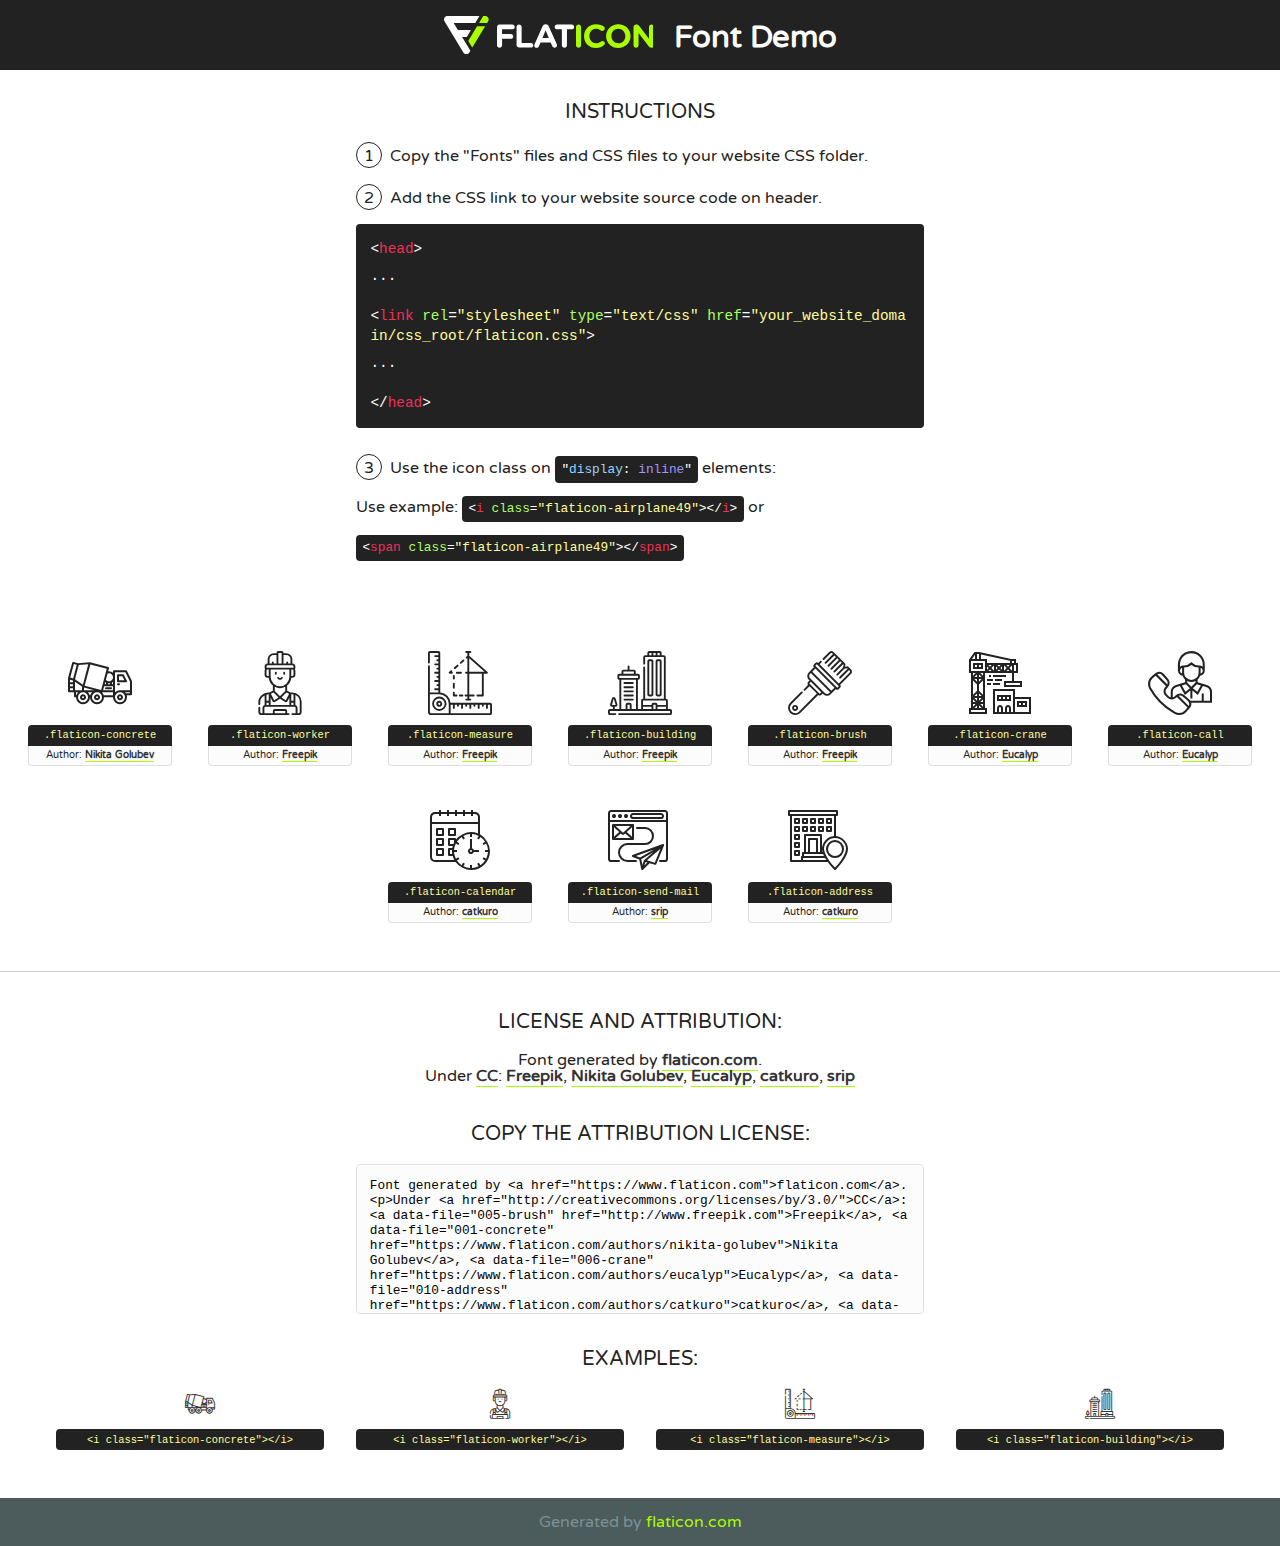
<file: lib/flaticon/font/flaticon.html>
<!DOCTYPE html>
<!--
  Flaticon icon font: Flaticon
  Creation date: 23/08/2020 07:24
-->
<html>
<!DOCTYPE html>
<html>

<head>
    <title>Flaticon WebFont</title>
    <link href="http://fonts.googleapis.com/css?family=Varela+Round" rel="stylesheet" type="text/css" />
    <link rel="stylesheet" type="text/css" href="flaticon.css">
    <meta charset="UTF-8">
    <style>
    html, body, div, span, applet, object, iframe,
    h1, h2, h3, h4, h5, h6, p, blockquote, pre,
    a, abbr, acronym, address, big, cite, code,
    del, dfn, em, img, ins, kbd, q, s, samp,
    small, strike, strong, sub, sup, tt, var,
    b, u, i, center,
    dl, dt, dd, ol, ul, li,
    fieldset, form, label, legend,
    table, caption, tbody, tfoot, thead, tr, th, td,
    article, aside, canvas, details, embed, 
    figure, figcaption, footer, header, hgroup, 
    menu, nav, output, ruby, section, summary,
    time, mark, audio, video {
        margin: 0;
        padding: 0;
        border: 0;
        font-size: 100%;
        font: inherit;
        vertical-align: baseline;
    }
    /* HTML5 display-role reset for older browsers */
    article, aside, details, figcaption, figure, 
    footer, header, hgroup, menu, nav, section {
        display: block;
    }
    body {
        line-height: 1;
    }
    ol, ul {
        list-style: none;
    }
    blockquote, q {
        quotes: none;
    }
    blockquote:before, blockquote:after,
    q:before, q:after {
        content: '';
        content: none;
    }
    table {
        border-collapse: collapse;
        border-spacing: 0;
    }
    body {
        font-family: 'Varela Round', Helvetica, Arial, sans-serif;
        font-size: 16px;
        color: #222;
    }
    a {
        color: #333;
        border-bottom: 1px solid #a9fd00;
        font-weight: bold;
        text-decoration: none;
    }
    * {
        -moz-box-sizing: border-box;
        -webkit-box-sizing: border-box;
        box-sizing: border-box;
        margin: 0;
        padding: 0;
    }
    [class^="flaticon-"]:before, [class*=" flaticon-"]:before, [class^="flaticon-"]:after, [class*=" flaticon-"]:after {
        font-family: Flaticon;
        font-size: 30px;
        font-style: normal;
        margin-left: 20px;
        color: #333;
    }
    .wrapper {
        max-width: 600px;
        margin: auto;
        padding: 0 1em;
    }
    .title {
        font-size: 1.25em;
        text-align: center;
        margin-bottom: 1em;
        text-transform: uppercase;
    }
    header {
        text-align: center;
        background-color: #222;
        color: #fff;
        padding: 1em;
    }
    header .logo {
        width: 210px;
        height: 38px;
        display: inline-block;
        vertical-align: middle;
        margin-right: 1em;
        border: none;
    }
    header strong {
        font-size: 1.95em;
        font-weight: bold;
        vertical-align: middle;
        margin-top: 5px;
        display: inline-block;
    }
    .demo {
        margin: 2em auto;
        line-height: 1.25em;
    }
    .demo ul li {
        margin-bottom: 1em;
    }
    .demo ul li .num {
        color: #222;
        border-radius: 20px;
        display: inline-block;
        width: 26px;
        padding: 3px;
        height: 26px;
        text-align: center;
        margin-right: 0.5em;
        border: 1px solid #222;
    }
    .demo ul li code {
        background-color: #222;
        border-radius: 4px;
        padding: 0.25em 0.5em;
        display: inline-block;
        color: #fff;
        font-family: Consolas,Monaco,Lucida Console,Liberation Mono,DejaVu Sans Mono,Bitstream Vera Sans Mono,Courier New, monospace;
        font-weight: lighter;
        margin-top: 1em;
        font-size: 0.8em;
        word-break: break-all;
    }
    .demo ul li code.big {
        padding: 1em;
        font-size: 0.9em;
    }
    .demo ul li code .red {
        color: #EF3159;
    }
    .demo ul li code .green {
        color: #ACFF65;
    }
    .demo ul li code .yellow {
        color: #FFFF99;
    }
    .demo ul li code .blue {
        color: #99D3FF;
    }
    .demo ul li code .purple {
        color: #A295FF;
    }
    .demo ul li code .dots {
        margin-top: 0.5em;
        display: block;
    }
    #glyphs {
        border-bottom: 1px solid #ccc;
        padding: 2em 0;
        text-align: center;
    }
    .glyph {
        display: inline-block;
        width: 9em;
        margin: 1em;
        text-align: center;
        vertical-align: top;
        background: #FFF;
    }
    .glyph .glyph-icon {
        padding: 10px;
        display: block;
        font-family:"Flaticon";
        font-size: 64px;
        line-height: 1;
    }
    .glyph .glyph-icon:before {
        font-size: 64px;
        color: #222;
        margin-left: 0;
    }
    .class-name {
        font-size: 0.65em;
        background-color: #222;
        color: #fff;
        border-radius: 4px 4px 0 0;
        padding: 0.5em;
        color: #FFFF99;
        font-family: Consolas,Monaco,Lucida Console,Liberation Mono,DejaVu Sans Mono,Bitstream Vera Sans Mono,Courier New, monospace;
    }
    .author-name {
        font-size: 0.6em;
        background-color: #fcfcfd;
        border: 1px solid #DEDEE4;
        border-top: 0;
        border-radius: 0 0 4px 4px;
        padding: 0.5em;
    }
    .class-name:last-child {
        font-size: 10px;
        color:#888;
    }
    .class-name:last-child a {
        font-size: 10px;
        color:#555;
    }
    .class-name:last-child a:hover {
        color:#a9fd00;
    }
    .glyph > input {
        display: block;
        width: 100px;
        margin: 5px auto;
        text-align: center;
        font-size: 12px;
        cursor: text;
    }
    .glyph > input.icon-input {
        font-family:"Flaticon";
        font-size: 16px;
        margin-bottom: 10px;
    }
    .attribution .title {
        margin-top: 2em;
    }
    .attribution textarea {
        background-color: #fcfcfd;
        padding: 1em;
        border: none;
        box-shadow: none;
        border: 1px solid #DEDEE4;
        border-radius: 4px;
        resize: none;
        width: 100%;
        height: 150px;
        font-size: 0.8em;
        font-family: Consolas,Monaco,Lucida Console,Liberation Mono,DejaVu Sans Mono,Bitstream Vera Sans Mono,Courier New, monospace;
        -webkit-appearance: none;
    }
    .iconsuse {
        margin: 2em auto;
        text-align: center;
        max-width: 1200px;
    }
    .iconsuse:after {
        content: '';
        display: table;
        clear: both;
    }
    .iconsuse .image {
        float: left;
        width: 25%;
        padding: 0 1em;
    }
    .iconsuse .image p {
        margin-bottom: 1em;
    }
    .iconsuse .image span {
        display: block;
        font-size: 0.65em;
        background-color: #222;
        color: #fff;
        border-radius: 4px;
        padding: 0.5em;
        color: #FFFF99;
        margin-top: 1em;
        font-family: Consolas,Monaco,Lucida Console,Liberation Mono,DejaVu Sans Mono,Bitstream Vera Sans Mono,Courier New, monospace;
    }
    #footer {
        text-align: center;
        background-color: #4C5B5C;
        color: #7c9192;
        padding: 1em;
    }
    #footer a {
        border: none;
        color: #a9fd00;
        font-weight: normal;
    }
    @media (max-width: 960px) {
        .iconsuse .image {
            width: 50%;
        }
    }
    @media (max-width: 560px) {
        .iconsuse .image {
            width: 100%;
        }
    }
    </style>
</head>

<body class="characters-off">

    <header>
        <a href="https://www.flaticon.com" target="_blank" class="logo">
            <svg version="1.1" xmlns="http://www.w3.org/2000/svg" xmlns:xlink="http://www.w3.org/1999/xlink" xmlns:a="http://ns.adobe.com/AdobeSVGViewerExtensions/3.0/" viewBox="0 0 560.875 102.036" enable-background="new 0 0 560.875 102.036" xml:space="preserve">
                <defs>
                </defs>
                <g>
                    <g class="letters">
                        <path fill="#ffffff" d="M141.596,29.675c0-3.777,2.985-6.767,6.764-6.767h34.438c3.426,0,6.15,2.728,6.15,6.15
                        c0,3.43-2.724,6.149-6.15,6.149h-27.674v13.091h23.719c3.429,0,6.151,2.724,6.151,6.15c0,3.43-2.723,6.149-6.151,6.149h-23.719
                        v17.574c0,3.773-2.986,6.761-6.764,6.761c-3.779,0-6.764-2.989-6.764-6.761V29.675z"></path>
                        <path fill="#ffffff" d="M193.844,29.149c0-3.781,2.985-6.767,6.764-6.767c3.776,0,6.763,2.985,6.763,6.767v42.957h25.039
                        c3.426,0,6.149,2.726,6.149,6.153c0,3.425-2.723,6.15-6.149,6.15h-31.802c-3.779,0-6.764-2.986-6.764-6.768V29.149z"></path>
                        <path fill="#ffffff" d="M241.891,75.71l21.438-48.407c1.492-3.341,4.215-5.357,7.906-5.357h0.792
                        c3.686,0,6.323,2.017,7.815,5.357l21.439,48.407c0.436,0.967,0.701,1.845,0.701,2.723c0,3.602-2.809,6.501-6.414,6.501
                        c-3.161,0-5.269-1.845-6.499-4.655l-4.132-9.661h-27.059l-4.301,10.102c-1.144,2.631-3.426,4.214-6.237,4.214
                        c-3.517,0-6.24-2.81-6.24-6.325C241.1,77.64,241.451,76.677,241.891,75.71z M279.932,58.666l-8.521-20.297l-8.526,20.297H279.932
                        z"></path>
                        <path fill="#ffffff" d="M314.864,35.387H301.86c-3.429,0-6.239-2.813-6.239-6.238c0-3.429,2.811-6.24,6.239-6.24h39.533
                        c3.426,0,6.237,2.811,6.237,6.24c0,3.425-2.811,6.238-6.237,6.238h-13.001v42.785c0,3.773-2.99,6.761-6.764,6.761
                        c-3.779,0-6.764-2.989-6.764-6.761V35.387z"></path>
                        <path fill="#A9FD00" d="M352.615,29.149c0-3.781,2.985-6.767,6.767-6.767c3.774,0,6.761,2.985,6.761,6.767v49.024
                        c0,3.773-2.987,6.761-6.761,6.761c-3.781,0-6.767-2.989-6.767-6.761V29.149z"></path>
                        <path fill="#A9FD00" d="M374.132,53.836v-0.179c0-17.481,13.178-31.801,32.065-31.801c9.22,0,15.459,2.458,20.557,6.238
                        c1.402,1.054,2.637,2.985,2.637,5.357c0,3.692-2.985,6.59-6.681,6.59c-1.845,0-3.071-0.702-4.044-1.319
                        c-3.776-2.813-7.729-4.393-12.562-4.393c-10.364,0-17.831,8.611-17.831,19.154v0.173c0,10.542,7.291,19.329,17.831,19.329
                        c5.715,0,9.492-1.756,13.359-4.834c1.049-0.874,2.458-1.491,4.039-1.491c3.429,0,6.325,2.813,6.325,6.236
                        c0,2.106-1.056,3.78-2.282,4.834c-5.539,4.834-12.036,7.733-21.878,7.733C387.572,85.464,374.132,71.493,374.132,53.836z"></path>
                        <path fill="#A9FD00" d="M433.009,53.836v-0.179c0-17.481,13.79-31.801,32.766-31.801c18.981,0,32.592,14.143,32.592,31.628v0.173
                        c0,17.483-13.785,31.807-32.769,31.807C446.625,85.464,433.009,71.32,433.009,53.836z M484.224,53.836v-0.179
                        c0-10.539-7.725-19.326-18.626-19.326c-10.893,0-18.449,8.611-18.449,19.154v0.173c0,10.542,7.73,19.329,18.626,19.329
                        C476.676,72.986,484.224,64.378,484.224,53.836z"></path>
                        <path fill="#A9FD00" d="M506.233,29.321c0-3.774,2.99-6.763,6.767-6.763h1.401c3.252,0,5.183,1.583,7.029,3.953l26.093,34.265
                        V29.059c0-3.692,2.99-6.677,6.681-6.677c3.683,0,6.671,2.985,6.671,6.677v48.934c0,3.78-2.987,6.765-6.764,6.765h-0.436
                        c-3.257,0-5.188-1.581-7.034-3.953l-27.056-35.492v32.944c0,3.687-2.985,6.676-6.678,6.676c-3.683,0-6.673-2.989-6.673-6.676
                        V29.321z"></path>
                    </g>
                    <g class="insignia">
                        <path fill="#ffffff" d="M48.372,56.137h12.517l11.156-18.537H37.186L25.688,18.539h57.825L94.668,0H9.271
                        C5.925,0,2.842,1.801,1.198,4.716c-1.644,2.907-1.593,6.482,0.134,9.343l50.38,83.501c1.678,2.781,4.689,4.476,7.938,4.476
                        c3.246,0,6.257-1.695,7.935-4.476l2.898-4.804L48.372,56.137z"></path>
                        <g class="i">
                            <path fill="#A9FD00" d="M93.575,18.539h0.031v0.004l21.652,0.004l2.705-4.488c1.727-2.861,1.778-6.436,0.133-9.343
                            C116.454,1.801,113.371,0,110.026,0h-5.294L93.575,18.539z"></path>
                            <polygon fill="#A9FD00" points="88.291,27.356 64.725,66.486 75.519,84.404 109.942,27.356"></polygon>
                        </g>
                    </g>
                </g>
            </svg>
        </a>
        <strong>Font Demo</strong>
    </header>


    <section class="demo wrapper">

        <p class="title">Instructions</p>

        <ul>
            <li>
                <span class="num">1</span>Copy the "Fonts" files and CSS files to your website CSS folder.
            </li>
            <li>
                <span class="num">2</span>Add the CSS link to your website source code on header.
                <code class="big">
                    &lt;<span class="red">head</span>&gt;
                    <br/><span class="dots">...</span>
                    <br/>&lt;<span class="red">link</span> <span class="green">rel</span>=<span class="yellow">"stylesheet"</span> <span class="green">type</span>=<span class="yellow">"text/css"</span> <span class="green">href</span>=<span class="yellow">"your_website_domain/css_root/flaticon.css"</span>&gt;
                    <br/><span class="dots">...</span>
                    <br/>&lt;/<span class="red">head</span>&gt;
                </code>
            </li>

            <li>
                <p>
                    <span class="num">3</span>Use the icon class on <code>"<span class="blue">display</span>:<span class="purple"> inline</span>"</code> elements:
                    <br />
                    Use example: <code>&lt;<span class="red">i</span> <span class="green">class</span>=<span class="yellow">&quot;flaticon-airplane49&quot;</span>&gt;&lt;/<span class="red">i</span>&gt;</code> or <code>&lt;<span class="red">span</span> <span class="green">class</span>=<span class="yellow">&quot;flaticon-airplane49&quot;</span>&gt;&lt;/<span class="red">span</span>&gt;</code>
            </li>
        </ul>

    </section>




   <section id="glyphs">          
    
      
        <div class="glyph"><div class="glyph-icon flaticon-concrete"></div>
            <div class="class-name">.flaticon-concrete</div>
            <div class="author-name">Author: <a data-file="001-concrete" href="https://www.flaticon.com/authors/nikita-golubev">Nikita Golubev</a> </div> 
        </div>        
        
        <div class="glyph"><div class="glyph-icon flaticon-worker"></div>
            <div class="class-name">.flaticon-worker</div>
            <div class="author-name">Author: <a data-file="002-worker" href="http://www.freepik.com">Freepik</a> </div> 
        </div>        
        
        <div class="glyph"><div class="glyph-icon flaticon-measure"></div>
            <div class="class-name">.flaticon-measure</div>
            <div class="author-name">Author: <a data-file="003-measure" href="http://www.freepik.com">Freepik</a> </div> 
        </div>        
        
        <div class="glyph"><div class="glyph-icon flaticon-building"></div>
            <div class="class-name">.flaticon-building</div>
            <div class="author-name">Author: <a data-file="004-building" href="http://www.freepik.com">Freepik</a> </div> 
        </div>        
        
        <div class="glyph"><div class="glyph-icon flaticon-brush"></div>
            <div class="class-name">.flaticon-brush</div>
            <div class="author-name">Author: <a data-file="005-brush" href="http://www.freepik.com">Freepik</a> </div> 
        </div>        
        
        <div class="glyph"><div class="glyph-icon flaticon-crane"></div>
            <div class="class-name">.flaticon-crane</div>
            <div class="author-name">Author: <a data-file="006-crane" href="https://www.flaticon.com/authors/eucalyp">Eucalyp</a> </div> 
        </div>        
        
        <div class="glyph"><div class="glyph-icon flaticon-call"></div>
            <div class="class-name">.flaticon-call</div>
            <div class="author-name">Author: <a data-file="007-call" href="https://www.flaticon.com/authors/eucalyp">Eucalyp</a> </div> 
        </div>        
        
        <div class="glyph"><div class="glyph-icon flaticon-calendar"></div>
            <div class="class-name">.flaticon-calendar</div>
            <div class="author-name">Author: <a data-file="008-calendar" href="https://www.flaticon.com/authors/catkuro">catkuro</a> </div> 
        </div>        
        
        <div class="glyph"><div class="glyph-icon flaticon-send-mail"></div>
            <div class="class-name">.flaticon-send-mail</div>
            <div class="author-name">Author: <a data-file="009-send-mail" href="https://www.flaticon.com/authors/srip">srip</a> </div> 
        </div>        
        
        <div class="glyph"><div class="glyph-icon flaticon-address"></div>
            <div class="class-name">.flaticon-address</div>
            <div class="author-name">Author: <a data-file="010-address" href="https://www.flaticon.com/authors/catkuro">catkuro</a> </div> 
        </div>        
        

    </section>



    <section class="attribution wrapper"   style="text-align:center;">

      <div class="title">License and attribution:</div><div class="attrDiv">Font generated by <a href="https://www.flaticon.com">flaticon.com</a>. <div><p>Under <a href="http://creativecommons.org/licenses/by/3.0/">CC</a>: <a data-file="005-brush" href="http://www.freepik.com">Freepik</a>, <a data-file="001-concrete" href="https://www.flaticon.com/authors/nikita-golubev">Nikita Golubev</a>, <a data-file="006-crane" href="https://www.flaticon.com/authors/eucalyp">Eucalyp</a>, <a data-file="010-address" href="https://www.flaticon.com/authors/catkuro">catkuro</a>, <a data-file="009-send-mail" href="https://www.flaticon.com/authors/srip">srip</a></p>  </div>
      </div>
      <div class="title">Copy the Attribution License:</div>

    <textarea onclick="this.focus();this.select();">Font generated by &lt;a href=&quot;https://www.flaticon.com&quot;&gt;flaticon.com&lt;/a&gt;. <p>Under <a href="http://creativecommons.org/licenses/by/3.0/">CC</a>: <a data-file="005-brush" href="http://www.freepik.com">Freepik</a>, <a data-file="001-concrete" href="https://www.flaticon.com/authors/nikita-golubev">Nikita Golubev</a>, <a data-file="006-crane" href="https://www.flaticon.com/authors/eucalyp">Eucalyp</a>, <a data-file="010-address" href="https://www.flaticon.com/authors/catkuro">catkuro</a>, <a data-file="009-send-mail" href="https://www.flaticon.com/authors/srip">srip</a></p>  
     </textarea>

    </section>

    <section class="iconsuse">

          <div class="title">Examples:</div>            
             
            <div class="image">
                <p>
                    <i class="glyph-icon flaticon-concrete"></i> 
                    <span>&lt;i class=&quot;flaticon-concrete&quot;&gt;&lt;/i&gt;</span>
                </p>
            </div>
            
            <div class="image">
                <p>
                    <i class="glyph-icon flaticon-worker"></i> 
                    <span>&lt;i class=&quot;flaticon-worker&quot;&gt;&lt;/i&gt;</span>
                </p>
            </div>
            
            <div class="image">
                <p>
                    <i class="glyph-icon flaticon-measure"></i> 
                    <span>&lt;i class=&quot;flaticon-measure&quot;&gt;&lt;/i&gt;</span>
                </p>
            </div>
            
            <div class="image">
                <p>
                    <i class="glyph-icon flaticon-building"></i> 
                    <span>&lt;i class=&quot;flaticon-building&quot;&gt;&lt;/i&gt;</span>
                </p>
            </div>
                       
        </div>
                            
    </section>

<div id="footer">
    <div>Generated by <a href="https://www.flaticon.com">flaticon.com</a>
    </div>
</div>



</body>
</html>
</file>
<file: lib/flaticon/font/flaticon.css>
/*
  	Flaticon icon font: Flaticon
  	Creation date: 23/08/2020 07:24
  	*/

@font-face {
  font-family: "Flaticon";
  src: url("./Flaticon.eot");
  src: url("./Flaticon.eot?#iefix") format("embedded-opentype"),
       url("./Flaticon.woff2") format("woff2"),
       url("./Flaticon.woff") format("woff"),
       url("./Flaticon.ttf") format("truetype"),
       url("./Flaticon.svg#Flaticon") format("svg");
  font-weight: normal;
  font-style: normal;
}

@media screen and (-webkit-min-device-pixel-ratio:0) {
  @font-face {
    font-family: "Flaticon";
    src: url("./Flaticon.svg#Flaticon") format("svg");
  }
}

[class^="flaticon-"]:before, [class*=" flaticon-"]:before,
[class^="flaticon-"]:after, [class*=" flaticon-"]:after {   
  font-family: Flaticon;
        font-size: 20px;
font-style: normal;
margin-left: 20px;
}

.flaticon-concrete:before { content: "\f100"; }
.flaticon-worker:before { content: "\f101"; }
.flaticon-measure:before { content: "\f102"; }
.flaticon-building:before { content: "\f103"; }
.flaticon-brush:before { content: "\f104"; }
.flaticon-crane:before { content: "\f105"; }
.flaticon-call:before { content: "\f106"; }
.flaticon-calendar:before { content: "\f107"; }
.flaticon-send-mail:before { content: "\f108"; }
.flaticon-address:before { content: "\f109"; }
</file>
<file: css/style.css>
/*******************************/
/********* General CSS *********/
/*******************************/
body {
    color: #666666;
    background: #dddddd;
    font-family: 'Poppins', sans-serif;
    font-weight: 400;
}

h1,
h2, 
h3, 
h4,
h5, 
h6 {
    color: #030f27;
}

a {
    color: #666666;
    transition: .3s;
}

a:hover,
a:active,
a:focus {
    color: #fdbe33;
    outline: none;
    text-decoration: none;
}

.btn:focus {
    box-shadow: none;
}

.wrapper {
    position: relative;
    width: 100%;
    max-width: 1366px;
    margin: 0 auto;
    background: #ffffff;
}

.back-to-top {
    position: fixed;
    display: none;
    background: #fdbe33;
    color: #121518;
    width: 44px;
    height: 44px;
    text-align: center;
    line-height: 1;
    font-size: 22px;
    right: 15px;
    bottom: 15px;
    transition: background 0.5s;
    z-index: 9;
}

.back-to-top:hover {
    color: #fdbe33;
    background: #121518;
}

.back-to-top i {
    padding-top: 10px;
}

.btn {
    transition: .3s;
}


/**********************************/
/********** Top Bar CSS ***********/
/**********************************/
.top-bar {
    position: relative;
    height: 90px;
    background: #fdbe33;
}

.top-bar .logo {
    padding: 15px 0;
    text-align: left;
    overflow: hidden;
}

.top-bar .logo h1 {
    margin: 0;
    color: #030f27;
    font-size: 60px;
    line-height: 60px;
    font-weight: 700;
}

.top-bar .logo img {
    max-width: 100%;
    max-height: 60px;
}

.top-bar .top-bar-item {
    display: flex;
    align-items: center;
    justify-content: flex-end;
}

.top-bar .top-bar-icon {
    width: 40px;
    display: flex;
    align-items: center;
    justify-content: center;
}

.top-bar .top-bar-icon [class^="flaticon-"]::before {
    margin: 0;
    color: #030f27;
    font-size: 40px;
}

.top-bar .top-bar-text {
    padding-left: 15px;
}

.top-bar .top-bar-text h3 {
    margin: 0 0 5px 0;
    color: #030f27;
    font-size: 16px;
    font-weight: 400;
}

.top-bar .top-bar-text p {
    margin: 0;
    color: #030f27;
    font-size: 13px;
    font-weight: 400;
}

@media (min-width: 992px) {
    .top-bar {
        padding: 0 60px;
    }
}

@media (max-width: 991.98px) {
    .top-bar .logo {
        text-align: center;
    }
}


/**********************************/
/*********** Nav Bar CSS **********/
/**********************************/
.nav-bar {
    position: relative;
    background: #fdbe33;
    transition: .3s;
}

.nav-bar .container-fluid {
    padding: 0;
}

.nav-bar.nav-sticky {
    position: fixed;
    top: 0;
    width: 100%;
    max-width: 1366px;
    box-shadow: 0 2px 5px rgba(0, 0, 0, .3);
    z-index: 999;
}

.nav-bar .navbar {
    height: 100%;
    background: #030f27 !important;
}

.navbar-dark .navbar-nav .nav-link,
.navbar-dark .navbar-nav .nav-link:focus,
.navbar-dark .navbar-nav .nav-link:hover,
.navbar-dark .navbar-nav .nav-link.active {
    padding: 10px 10px 8px 10px;
    color: #ffffff;
}

.navbar-dark .navbar-nav .nav-link:hover,
.navbar-dark .navbar-nav .nav-link.active {
    color: #fdbe33;
    transition: none;
}

.nav-bar .dropdown-menu {
    margin-top: 0;
    border: 0;
    border-radius: 0;
    background: #f8f9fa;
}

.nav-bar .btn {
    color: #ffffff;
    border: 2px solid #ffffff;
    border-radius: 0;
}

.nav-bar .btn:hover {
    color: #030f27;
    background: #fdbe33;
    border-color: #fdbe33;
}

@media (min-width: 992px) {
    .nav-bar {
        padding: 0 75px;
    }
    
    .nav-bar.nav-sticky {
        padding: 0;
    }
    
    .nav-bar .navbar {
        padding: 20px;
    }
    
    .nav-bar .navbar-brand {
        display: none;
    }
    
    .nav-bar a.nav-link {
        padding: 8px 15px;
        font-size: 15px;
        text-transform: uppercase;
    }
}

@media (max-width: 991.98px) {
    .nav-bar .navbar {
        padding: 15px;
    }
    
    .nav-bar a.nav-link {
        padding: 5px;
    }
    
    .nav-bar .dropdown-menu {
        box-shadow: none;
    }
    
    .nav-bar .btn {
        display: none;
    }
}


/*******************************/
/******** Carousel CSS *********/
/*******************************/
.carousel {
    position: relative;
    width: 100%;
    height: calc(100vh - 170px);
    min-height: 400px;
    margin: 0 auto;
    text-align: center;
    overflow: hidden;
}

.carousel .carousel-inner,
.carousel .carousel-item {
    position: relative;
    width: 100%;
    height: 100%;
}

.carousel .carousel-item img {
    width: 100%;
    height: 100%;
    object-fit: cover;
}

.carousel .carousel-item::after {
    position: absolute;
    content: "";
    width: 100%;
    height: 100%;
    top: 0;
    left: 0;
    background: rgba(0, 0, 0, .3);
    z-index: 1;
}

.carousel .carousel-caption {
    position: absolute;
    top: 0;
    bottom: 0;
    display: flex;
    align-items: center;
    justify-content: center;
    flex-direction: column;
    height: calc(100vh - 170px);
    min-height: 400px;
}

.carousel .carousel-caption p {
    color: #ffffff;
    font-size: 30px;
    margin-bottom: 15px;
    letter-spacing: 1px;
}

.carousel .carousel-caption h1 {
    color: #ffffff;
    font-size: 60px;
    font-weight: 700;
    margin-bottom: 35px;
}

.carousel .carousel-caption .btn {
    padding: 15px 35px;
    font-size: 18px;
    font-weight: 500;
    letter-spacing: 1px;
    text-transform: uppercase;
    color: #ffffff;
    background: transparent;
    border: 2px solid #ffffff;
    border-radius: 0;
    transition: .3s;
}

.carousel .carousel-caption .btn:hover {
    color: #030f27;
    background: #fdbe33;
    border-color: #fdbe33;
}

@media (max-width: 767.98px) {
    .carousel .carousel-caption h1 {
        font-size: 40px;
        font-weight: 700;
    }
    
    .carousel .carousel-caption p {
        font-size: 20px;
    }
    
    .carousel .carousel-caption .btn {
        padding: 12px 30px;
        font-size: 18px;
        font-weight: 500;
        letter-spacing: 0;
    }
}

@media (max-width: 575.98px) {
    .carousel .carousel-caption h1 {
        font-size: 30px;
        font-weight: 500;
    }
    
    .carousel .carousel-caption p {
        font-size: 16px;
    }
    
    .carousel .carousel-caption .btn {
        padding: 10px 25px;
        font-size: 16px;
        font-weight: 400;
        letter-spacing: 0;
    }
}

.carousel .animated {
    -webkit-animation-duration: 1.5s;
    animation-duration: 1.5s;
}


/*******************************/
/******* Page Header CSS *******/
/*******************************/
.page-header {
    position: relative;
    margin-bottom: 45px;
    padding: 90px 0;
    text-align: center;
    background: #fdbe33;
}

.page-header h2 {
    position: relative;
    color: #030f27;
    font-size: 60px;
    font-weight: 700;
    margin-bottom: 20px;
    padding-bottom: 5px;
}

.page-header h2::after {
    position: absolute;
    content: "";
    width: 100px;
    height: 2px;
    left: calc(50% - 50px);
    bottom: 0;
    background: #030f27;
}

.page-header a {
    position: relative;
    padding: 0 12px;
    font-size: 22px;
    color: #030f27;
}

.page-header a:hover {
    color: #ffffff;
}

.page-header a::after {
    position: absolute;
    content: "/";
    width: 8px;
    height: 8px;
    top: -2px;
    right: -7px;
    text-align: center;
    color: #121518;
}

.page-header a:last-child::after {
    display: none;
}

@media (max-width: 991.98px) {
    .page-header {
        padding: 60px 0;
    }
    
    .page-header h2 {
        font-size: 45px;
    }
    
    .page-header a {
        font-size: 20px;
    }
}

@media (max-width: 767.98px) {
    .page-header {
        padding: 45px 0;
    }
    
    .page-header h2 {
        font-size: 35px;
    }
    
    .page-header a {
        font-size: 18px;
    }
}


/*******************************/
/******* Section Header ********/
/*******************************/
.section-header {
    position: relative;
    width: 100%;
    margin-bottom: 45px;
}

.section-header p {
    color: #fdbe33;
    font-size: 18px;
    font-weight: 600;
    margin-bottom: 5px;
}

.section-header h2 {
    margin: 0;
    position: relative;
    font-size: 50px;
    font-weight: 700;
}

@media (max-width: 767.98px) {
    .section-header h2 {
        font-size: 30px;
    }
}


/*******************************/
/********* Feature CSS *********/
/*******************************/
.feature {
    position: relative;
    margin-bottom: 45px;
}

.feature .col-md-12 {
    background: #030f27;
}
    
.feature .col-md-12:nth-child(2n) {
    color: #030f27;
    background: #fdbe33;
}

.feature .feature-item {
    min-height: 250px;
    padding: 30px;
    display: flex;
    align-items: center;
    justify-content: flex-start;
}

.feature .feature-icon {
    position: relative;
    width: 60px;
    display: flex;
    align-items: center;
    justify-content: center;
}

.feature .feature-icon::before {
    position: absolute;
    content: "";
    width: 80px;
    height: 80px;
    top: -20px;
    left: -10px;
    border: 2px dotted #ffffff;
    border-radius: 60px;
    z-index: 1;
}

.feature .feature-icon::after {
    position: absolute;
    content: "";
    width: 79px;
    height: 79px;
    top: -18px;
    left: -9px;
    background: #030f27;
    border-radius: 60px;
    z-index: 2;
}

.feature .col-md-12:nth-child(2n) .feature-icon::after {
    background: #fdbe33;
}

.feature .feature-icon [class^="flaticon-"]::before {
    position: relative;
    margin: 0;
    color: #fdbe33;
    font-size: 60px;
    line-height: 60px;
    z-index: 3;
}

.feature .feature-text {
    padding-left: 30px;
}

.feature .feature-text h3 {
    margin: 0 0 10px 0;
    color: #fdbe33;
    font-size: 25px;
    font-weight: 600;
}

.feature .feature-text p {
    margin: 0;
    color: #fdbe33;
    font-size: 18px;
    font-weight: 400;
}

.feature .col-md-12:nth-child(2n) [class^="flaticon-"]::before,
.feature .col-md-12:nth-child(2n) h3,
.feature .col-md-12:nth-child(2n) p {
    color: #030f27;
}


/*******************************/
/********** About CSS **********/
/*******************************/
.about {
    position: relative;
    width: 100%;
    padding: 45px 0;
}

.about .section-header {
    margin-bottom: 30px;
}

.about .about-img {
    position: relative;
    height: 100%;
}

.about .about-img img {
    width: 100%;
    height: 100%;
    object-fit: cover;
}

.about .about-text p {
    font-size: 16px;
}

.about .about-text a.btn {
    position: relative;
    margin-top: 15px;
    padding: 15px 35px;
    font-size: 16px;
    font-weight: 500;
    letter-spacing: 1px;
    color: #030f27;
    border-radius: 0;
    background: #fdbe33;
    transition: .3s;
}

.about .about-text a.btn:hover {
    color: #fdbe33;
    background: #030f27;
}

@media (max-width: 767.98px) {
    .about .about-img {
        margin-bottom: 30px;
        height: auto;
    }
}


/*******************************/
/********** Fact CSS ***********/
/*******************************/
.fact {
    position: relative;
    width: 100%;
    padding: 45px 0;
}

.fact .col-6 {
    display: flex;
    align-items: flex-start;
}

.fact .fact-icon {
    position: relative;
    margin: 7px 15px 0 15px;
    width: 60px;
    display: flex;
    align-items: center;
    justify-content: center;
}

.fact .fact-icon [class^="flaticon-"]::before {
    margin: 0;
    font-size: 60px;
    line-height: 60px;
    background-image: linear-gradient(#ffffff, #fdbe33);
    -webkit-background-clip: text;
    -webkit-text-fill-color: transparent;
}

.fact .fact-right .fact-icon [class^="flaticon-"]::before {
    background-image: linear-gradient(#ffffff, #030f27);
}

.fact .fact-left,
.fact .fact-right {
    padding-top: 60px;
    padding-bottom: 60px;
}

.fact .fact-text h2 {
    font-size: 35px;
    font-weight: 700;
}

.fact .fact-text p {
    margin: 0;
    font-size: 16px;
    font-weight: 600;
    text-transform: uppercase;
}

.fact .fact-left {
    color: #fdbe33;
    background: #030f27;
}

.fact .fact-right {
    color: #030f27;
    background: #fdbe33;
}

.fact .fact-left h2 {
    color: #fdbe33;
}


/*******************************/
/********* Service CSS *********/
/*******************************/
.service {
    position: relative;
    width: 100%;
    padding: 45px 0 15px 0;
}

.service .service-item {
    position: relative;
    width: 100%;
    text-align: center;
    margin-bottom: 30px;
}

.service .service-img {
    position: relative;
    overflow: hidden;
}

.service .service-img img {
    width: 100%;
}

.service .service-overlay {
    position: absolute;
    width: 100%;
    height: 100%;
    top: 0;
    left: 0;
    padding: 30px;
    display: flex;
    align-items: center;
    justify-content: center;
    background: rgba(3, 15, 39, .7);
    transition: .5s;
    opacity: 0;
}

.service .service-item:hover .service-overlay {
    opacity: 1;
}

.service .service-overlay p {
    margin: 0;
    color: #ffffff;
}

.service .service-text {
    display: flex;
    align-items: center;
    height: 60px;
    background: #030f27;
    overflow: hidden;
    white-space: nowrap;
    text-overflow: ellipsis;
}

.service .service-text h3 {
    margin: 0;
    padding: 0 15px 0 25px;
    width: calc(100% - 60px);
    font-size: 20px;
    font-weight: 700;
    color: #fdbe33;
    text-align: left;
    overflow: hidden;
    white-space: nowrap;
    text-overflow: ellipsis;
}

.service .service-item a.btn {
    width: 60px;
    height: 60px;
    padding: 3px 0 0 3px;
    display: flex;
    align-items: center;
    justify-content: center;
    font-size: 60px;
    line-height: 60px;
    font-weight: 100;
    color: #030f27;
    background: #fdbe33;
    border-radius: 0;
    transition: .3s;
}

.service .service-item:hover a.btn {
    color: #ffffff;
}


/*******************************/
/********** Video CSS **********/
/*******************************/
.video {
    position: relative;
    margin: 45px 0;
    height: 100%;
    min-height: 500px;
    background: linear-gradient(rgba(3, 15, 39, .9), rgba(3, 15, 39, .9)), url(../img/carousel-1.jpg);
    background-attachment: fixed;
    background-position: center;
    background-repeat: no-repeat;
    background-size: cover;
}

.video .btn-play {
    position: absolute;
    z-index: 1;
    top: 50%;
    left: 50%;
    transform: translateX(-50%) translateY(-50%);
    box-sizing: content-box;
    display: block;
    width: 32px;
    height: 44px;
    border-radius: 50%;
    border: none;
    outline: none;
    padding: 18px 20px 18px 28px;
}

.video .btn-play:before {
    content: "";
    position: absolute;
    z-index: 0;
    left: 50%;
    top: 50%;
    transform: translateX(-50%) translateY(-50%);
    display: block;
    width: 100px;
    height: 100px;
    background: #fdbe33;
    border-radius: 50%;
    animation: pulse-border 1500ms ease-out infinite;
}

.video .btn-play:after {
    content: "";
    position: absolute;
    z-index: 1;
    left: 50%;
    top: 50%;
    transform: translateX(-50%) translateY(-50%);
    display: block;
    width: 100px;
    height: 100px;
    background: #fdbe33;
    border-radius: 50%;
    transition: all 200ms;
}

.video .btn-play:hover:after {
    background-color: darken(#fdbe33, 10%);
}

.video .btn-play img {
    position: relative;
    z-index: 3;
    max-width: 100%;
    width: auto;
    height: auto;
}

.video .btn-play span {
    display: block;
    position: relative;
    z-index: 3;
    width: 0;
    height: 0;
    border-left: 32px solid #030f27;
    border-top: 22px solid transparent;
    border-bottom: 22px solid transparent;
}

@keyframes pulse-border {
  0% {
    transform: translateX(-50%) translateY(-50%) translateZ(0) scale(1);
    opacity: 1;
  }
  100% {
    transform: translateX(-50%) translateY(-50%) translateZ(0) scale(1.5);
    opacity: 0;
  }
}

#videoModal .modal-dialog {
    position: relative;
    max-width: 800px;
    margin: 60px auto 0 auto;
}

#videoModal .modal-body {
    position: relative;
    padding: 0px;
}

#videoModal .close {
    position: absolute;
    width: 30px;
    height: 30px;
    right: 0px;
    top: -30px;
    z-index: 999;
    font-size: 30px;
    font-weight: normal;
    color: #ffffff;
    background: #000000;
    opacity: 1;
}


/*******************************/
/*********** Team CSS **********/
/*******************************/
.team {
    position: relative;
    width: 100%;
    padding: 45px 0 15px 0;
}

.team .team-item {
    position: relative;
    margin-bottom: 30px;
    overflow: hidden;
}

.team .team-img {
    position: relative;
}

.team .team-img img {
    width: 100%;
}

.team .team-text {
    position: relative;
    padding: 25px 15px;
    text-align: center;
    background: #030f27;
    transition: .5s;
}

.team .team-text h2 {
    font-size: 20px;
    font-weight: 600;
    color: #fdbe33;
    transition: .5s;
}

.team .team-text p {
    margin: 0;
    color: #ffffff;
}

.team .team-item:hover .team-text {
    background: #fdbe33;
}

.team .team-item:hover .team-text h2 {
    color: #030f27;
    letter-spacing: 1px;
}

.team .team-social {
    position: absolute;
    width: 100px;
    top: 0;
    left: -50px;
    display: flex;
    flex-direction: column;
    font-size: 0;
}

.team .team-social a {
    position: relative;
    left: 0;
    width: 50px;
    height: 50px;
    display: flex;
    align-items: center;
    justify-content: center;
    font-size: 18px;
    color: #ffffff;
}

.team .team-item:hover .team-social a:first-child {
    background: #00acee;
    left: 50px;
    transition: .3s 0s;
}

.team .team-item:hover .team-social a:nth-child(2) {
    background: #3b5998;
    left: 50px;
    transition: .3s .1s;
}

.team .team-item:hover .team-social a:nth-child(3) {
    background: #0e76a8;
    left: 50px;
    transition: .3s .2s;
}

.team .team-item:hover .team-social a:nth-child(4) {
    background: #3f729b;
    left: 50px;
    transition: .3s .3s;
}


/*******************************/
/*********** FAQs CSS **********/
/*******************************/
.faqs {
    position: relative;
    width: 100%;
    padding: 45px 0;
}

.faqs .row {
    position: relative;
}

.faqs .row::after {
    position: absolute;
    content: "";
    width: 1px;
    height: 100%;
    top: 0;
    left: calc(50% - .5px);
    background: #fdbe33;
}

.faqs #accordion-1 {
    padding-right: 15px;
}

.faqs #accordion-2 {
    padding-left: 15px;
}

@media(max-width: 767.98px) {
    .faqs .row::after {
        display: none;
    }
    
    .faqs #accordion-1,
    .faqs #accordion-2 {
        padding: 0;
    }
    
    .faqs #accordion-2 {
        padding-top: 15px;
    }
}

.faqs .card {
    margin-bottom: 15px;
    border: none;
    border-radius: 0;
}

.faqs .card:last-child {
    margin-bottom: 0;
}

.faqs .card-header {
    padding: 0;
    border: none;
    background: #ffffff;
}

.faqs .card-header a {
    display: block;
    padding: 10px 25px;
    width: 100%;
    color: #121518;
    font-size: 16px;
    line-height: 40px;
    border: 1px solid rgba(0, 0, 0, .1);
    transition: .5s;
}

.faqs .card-header [data-toggle="collapse"][aria-expanded="true"] {
    background: #fdbe33;
}

.faqs .card-header [data-toggle="collapse"]:after {
    font-family: 'font Awesome 5 Free';
    content: "\f067";
    float: right;
    color: #fdbe33;
    font-size: 12px;
    font-weight: 900;
    transition: .5s;
}

.faqs .card-header [data-toggle="collapse"][aria-expanded="true"]:after {
    font-family: 'font Awesome 5 Free';
    content: "\f068";
    float: right;
    color: #030f27;
    font-size: 12px;
    font-weight: 900;
    transition: .5s;
}

.faqs .card-body {
    padding: 20px 25px;
    font-size: 16px;
    background: #ffffff;
    border: 1px solid rgba(0, 0, 0, .1);
    border-top: none;
}


/*******************************/
/******* Testimonial CSS *******/
/*******************************/
.testimonial {
    position: relative;
    margin: 45px 0;
    padding: 90px 0;
    text-align: center;
    background: linear-gradient(rgba(3, 15, 39, .9), rgba(3, 15, 39, .9)), url(../img/carousel-1.jpg);
    background-attachment: fixed;
    background-position: center;
    background-repeat: no-repeat;
    background-size: cover;
}

.testimonial .container {
    max-width: 760px;
}

.about-page .testimonial {
    padding-bottom: 90px;
}

.testimonial .testimonial-slider-nav {
    position: relative;
    width: 300px;
    margin: 0 auto;
}

.testimonial .testimonial-slider-nav .slick-slide {
    position: relative;
    opacity: 0;
    transition: .5s;
}

.testimonial .testimonial-slider-nav .slick-active {
    opacity: 1;
    transform: scale(1.3);
}

.testimonial .testimonial-slider-nav .slick-center {
    transform: scale(1.8);
    z-index: 1;
}

.testimonial .testimonial-slider-nav .slick-slide img {
    position: relative;
    display: block;
    margin-top: 37px;
    width: 100%;
    height: auto;
    border-radius: 100px;
}

.testimonial .testimonial-slider {
    position: relative;
    margin-top: 15px;
    padding-top: 50px;
}

.testimonial .testimonial-slider::before {
    position: absolute;
    content: "";
    width: 60px;
    height: 50px;
    top: 0;
    left: calc(50% - 30px);
    background: url(../img/quote.png) top center no-repeat;
}

.testimonial .testimonial-slider h3 {
    color: #fdbe33;
    font-size: 22px;
    font-weight: 700;
}

.testimonial .testimonial-slider h4 {
    font-size: 14px;
    font-weight: 300;
    color: #ffffff;
    font-style: italic;
    margin-bottom: 10px;
}

.testimonial .testimonial-slider p {
    color: #ffffff;
    font-size: 16px;
    font-weight: 300;
    margin: 0;
}


/*******************************/
/*********** Blog CSS **********/
/*******************************/
.blog {
    position: relative;
    width: 100%;
    padding: 45px 0 15px 0;
}

.blog .blog-item {
    position: relative;
    width: 100%;
    text-align: center;
    margin-bottom: 30px;
}

.blog .blog-img {
    position: relative;
    overflow: hidden;
}

.blog .blog-img img {
    width: 100%;
}

.blog .blog-title {
    display: flex;
    align-items: center;
    height: 60px;
    background: #030f27;
    overflow: hidden;
    white-space: nowrap;
    text-overflow: ellipsis;
}

.blog .blog-title h3 {
    margin: 0;
    padding: 0 15px 0 25px;
    width: calc(100% - 60px);
    font-size: 18px;
    font-weight: 700;
    color: #fdbe33;
    text-align: left;
    overflow: hidden;
    white-space: nowrap;
    text-overflow: ellipsis;
}

.blog .blog-title a.btn {
    width: 60px;
    height: 60px;
    padding: 3px 0 0 3px;
    display: flex;
    align-items: center;
    justify-content: center;
    font-size: 60px;
    line-height: 60px;
    font-weight: 100;
    color: #030f27;
    background: #fdbe33;
    border-radius: 0;
    transition: .3s;
}

.blog .blog-item:hover a.btn {
    color: #ffffff;
}

.blog .blog-meta {
    position: relative;
    padding: 25px 0 10px 0;
    background: #f3f6ff;
}

.blog .blog-meta::after {
    position: absolute;
    content: "";
    width: 100px;
    height: 1px;
    left: calc(50% - 50px);
    bottom: 0;
    background: #fdbe33;
}

.blog .blog-meta p {
    display: inline-block;
    margin: 0;
    padding: 0 3px;
    font-size: 14px;
    font-weight: 300;
    font-style: italic;
    color: #666666;
}

.blog .blog-meta p a {
    margin-left: 5px;
    font-style: normal;
}

.blog .blog-text {
    padding: 10px 25px 25px 25px;
    background: #f3f6ff;
}

.blog .blog-text p {
    margin: 0;
    font-size: 16px;
}

.blog .pagination .page-link {
    color: #030f27;
    border-radius: 0;
    border-color: #fdbe33;
}

.blog .pagination .page-link:hover,
.blog .pagination .page-item.active .page-link {
    color: #fdbe33;
    background: #030f27;
}

.blog .pagination .disabled .page-link {
    color: #999999;
}


/*******************************/
/******* Single Post CSS *******/
/*******************************/
.single {
    position: relative;
    padding: 45px 0;
}

.single .single-content {
    position: relative;
    margin-bottom: 30px;
    overflow: hidden;
}

.single .single-content img {
    margin-bottom: 20px;
    width: 100%;
}

.single .single-tags {
    margin: -5px -5px 41px -5px;
    font-size: 0;
}

.single .single-tags a {
    margin: 5px;
    display: inline-block;
    padding: 7px 15px;
    font-size: 14px;
    font-weight: 400;
    color: #666666;
    border: 1px solid #dddddd;
}

.single .single-tags a:hover {
    color: #fdbe33;
    background: #030f27;
}

.single .single-bio {
    margin-bottom: 45px;
    padding: 30px;
    background: #f3f6ff;
    display: flex;
}

.single .single-bio-img {
    width: 100%;
    max-width: 100px;
}

.single .single-bio-img img {
    width: 100%;
}

.single .single-bio-text {
    padding-left: 30px;
}

.single .single-bio-text h3 {
    font-size: 20px;
    font-weight: 700;
}

.single .single-bio-text p {
    margin: 0;
}

.single .single-related {
    margin-bottom: 45px;
}

.single .single-related h2 {
    font-size: 30px;
    font-weight: 700;
    margin-bottom: 25px;
}

.single .related-slider {
    position: relative;
    margin: 0 -15px;
    width: calc(100% + 30px);
}

.single .related-slider .post-item {
    margin: 0 15px;
}

.single .post-item {
    display: flex;
    align-items: center;
    margin-bottom: 15px;
}

.single .post-item .post-img {
    width: 100%;
    max-width: 80px;
}

.single .post-item .post-img img {
    width: 100%;
}

.single .post-item .post-text {
    padding-left: 15px;
}

.single .post-item .post-text a {
    font-size: 16px;
    font-weight: 400;
}

.single .post-item .post-meta {
    display: flex;
    margin-top: 8px;
}

.single .post-item .post-meta p {
    display: inline-block;
    margin: 0;
    padding: 0 3px;
    font-size: 14px;
    font-weight: 300;
    font-style: italic;
}

.single .post-item .post-meta p a {
    margin-left: 5px;
    font-size: 14px;
    font-weight: 300;
    font-style: normal;
}

.single .related-slider .owl-nav {
    position: absolute;
    width: 90px;
    top: -55px;
    right: 15px;
    display: flex;
}

.single .related-slider .owl-nav .owl-prev,
.single .related-slider .owl-nav .owl-next {
    margin-left: 15px;
    width: 30px;
    height: 30px;
    display: flex;
    align-items: center;
    justify-content: center;
    color: #030f27;
    background: #fdbe33;
    font-size: 16px;
    transition: .3s;
}

.single .related-slider .owl-nav .owl-prev:hover,
.single .related-slider .owl-nav .owl-next:hover {
    color: #fdbe33;
    background: #030f27;
}

.single .single-comment {
    position: relative;
    margin-bottom: 45px;
}

.single .single-comment h2 {
    font-size: 30px;
    font-weight: 700;
    margin-bottom: 25px;
}

.single .comment-list {
    list-style: none;
    padding: 0;
}

.single .comment-child {
    list-style: none;
}

.single .comment-body {
    display: flex;
    margin-bottom: 30px;
}

.single .comment-img {
    width: 60px;
}

.single .comment-img img {
    width: 100%;
}

.single .comment-text {
    padding-left: 15px;
    width: calc(100% - 60px);
}

.single .comment-text h3 {
    font-size: 18px;
    font-weight: 600;
    margin-bottom: 3px;
}

.single .comment-text span {
    display: block;
    font-size: 14px;
    font-weight: 300;
    margin-bottom: 5px;
}

.single .comment-text .btn {
    padding: 3px 10px;
    font-size: 14px;
    color: #030f27;
    background: #dddddd;
    border-radius: 0;
}

.single .comment-text .btn:hover {
    background: #fdbe33;
}

.single .comment-form {
    position: relative;
}

.single .comment-form h2 {
    font-size: 30px;
    font-weight: 700;
    margin-bottom: 25px;
}

.single .comment-form form {
    padding: 30px;
    background: #f3f6ff;
}

.single .comment-form form .form-group:last-child {
    margin: 0;
}

.single .comment-form input,
.single .comment-form textarea {
    border-radius: 0;
}

.single .comment-form .btn {
    padding: 15px 30px;
    color: #030f27;
    background: #fdbe33;
}

.single .comment-form .btn:hover {
    color: #fdbe33;
    background: #030f27;
}


/**********************************/
/*********** Sidebar CSS **********/
/**********************************/
.sidebar {
    position: relative;
    width: 100%;
}

@media(max-width: 991.98px) {
    .sidebar {
        margin-top: 45px;
    }
}

.sidebar .sidebar-widget {
    position: relative;
    margin-bottom: 45px;
}

.sidebar .sidebar-widget .widget-title {
    position: relative;
    margin-bottom: 30px;
    padding-bottom: 5px;
    font-size: 30px;
    font-weight: 700;
}

.sidebar .sidebar-widget .widget-title::after {
    position: absolute;
    content: "";
    width: 60px;
    height: 2px;
    bottom: 0;
    left: 0;
    background: #fdbe33;
}

.sidebar .sidebar-widget .search-widget {
    position: relative;
}

.sidebar .search-widget input {
    height: 50px;
    border: 1px solid #dddddd;
    border-radius: 0;
}

.sidebar .search-widget input:focus {
    box-shadow: none;
}

.sidebar .search-widget .btn {
    position: absolute;
    top: 6px;
    right: 15px;
    height: 40px;
    padding: 0;
    font-size: 25px;
    color: #fdbe33;
    background: none;
    border-radius: 0;
    border: none;
    transition: .3s;
}

.sidebar .search-widget .btn:hover {
    color: #030f27;
}

.sidebar .sidebar-widget .recent-post {
    position: relative;
}

.sidebar .sidebar-widget .tab-post {
    position: relative;
}

.sidebar .tab-post .nav.nav-pills .nav-link {
    color: #fdbe33;
    background: #030f27;
    border-radius: 0;
}

.sidebar .tab-post .nav.nav-pills .nav-link:hover,
.sidebar .tab-post .nav.nav-pills .nav-link.active {
    color: #030f27;
    background: #fdbe33;
}

.sidebar .tab-post .tab-content {
    padding: 15px 0 0 0;
    background: transparent;
}

.sidebar .tab-post .tab-content .container {
    padding: 0;
}

.sidebar .sidebar-widget .category-widget {
    position: relative;
}

.sidebar .category-widget ul {
    margin: 0;
    padding: 0;
    list-style: none;
}

.sidebar .category-widget ul li {
    margin: 0 0 12px 22px; 
}

.sidebar .category-widget ul li:last-child {
    margin-bottom: 0; 
}

.sidebar .category-widget ul li a {
    display: inline-block;
    line-height: 23px;
}

.sidebar .category-widget ul li::before {
    position: absolute;
    content: '\f105';
    font-family: 'Font Awesome 5 Free';
    font-weight: 900;
    color: #fdbe33;
    left: 1px;
}

.sidebar .category-widget ul li span {
    display: inline-block;
    float: right;
}

.sidebar .sidebar-widget .tag-widget {
    position: relative;
    margin: -5px -5px;
}

.single .tag-widget a {
    margin: 5px;
    display: inline-block;
    padding: 7px 15px;
    font-size: 14px;
    font-weight: 400;
    color: #666666;
    border: 1px solid #dddddd;
}

.single .tag-widget a:hover {
    color: #fdbe33;
    background: #030f27;
}

.sidebar .image-widget {
    display: block;
    width: 100%;
    overflow: hidden;
}

.sidebar .image-widget img {
    max-width: 100%;
    transition: .3s;
}

.sidebar .image-widget img:hover {
    transform: scale(1.1);
}


/*******************************/
/******** Portfolio CSS ********/
/*******************************/
.portfolio {
    position: relative;
    padding: 45px 0;
}

.portfolio #portfolio-flters {
    padding: 0;
    margin: -15px 0 25px 0;
    list-style: none;
    font-size: 0;
    text-align: center;
}

.portfolio #portfolio-flters li,
.portfolio .load-more .btn {
    cursor: pointer;
    display: inline-block;
    margin: 5px;
    padding: 8px 15px;
    color: #030f27;
    font-size: 14px;
    font-weight: 500;
    text-transform: uppercase;
    border-radius: 0;
    background: #fdbe33;
    border: none;
    transition: .3s;
}

.portfolio #portfolio-flters li:hover,
.portfolio #portfolio-flters li.filter-active {
    background: #030f27;
    color: #fdbe33;
}

.portfolio .load-more {
    text-align: center;
}

.portfolio .load-more .btn {
    padding: 15px 35px;
    font-size: 16px;
    transition: .3s;
}

.portfolio .load-more .btn:hover {
    color: #fdbe33;
    background: #030f27;
}

.portfolio .portfolio-warp {
    position: relative;
    width: 100%;
    text-align: center;
    margin-bottom: 30px;
}

.portfolio .portfolio-img {
    position: relative;
    overflow: hidden;
}

.portfolio .portfolio-img img {
    width: 100%;
    transition: .3s;
}

.portfolio .portfolio-item:hover img {
    transform: scale(1.1);
}

.portfolio .portfolio-overlay {
    position: absolute;
    width: 100%;
    height: 100%;
    top: 0;
    left: 0;
    padding: 30px;
    display: flex;
    align-items: center;
    justify-content: center;
    background: rgba(3, 15, 39, .7);
    transition: .5s;
    opacity: 0;
}

.portfolio .portfolio-warp:hover .portfolio-overlay {
    opacity: 1;
}

.portfolio .portfolio-overlay p {
    margin: 0;
    color: #ffffff;
}

.portfolio .portfolio-text {
    display: flex;
    align-items: center;
    height: 60px;
    background: #030f27;
    overflow: hidden;
    white-space: nowrap;
    text-overflow: ellipsis;
}

.portfolio .portfolio-text h3 {
    margin: 0;
    padding: 0 15px 0 25px;
    width: calc(100% - 60px);
    font-size: 20px;
    font-weight: 700;
    color: #fdbe33;
    text-align: center;
    overflow: hidden;
    white-space: nowrap;
    text-overflow: ellipsis;
}

.portfolio .portfolio-warp a.btn {
    width: 60px;
    height: 60px;
    padding: 3px 0 0 3px;
    display: flex;
    align-items: center;
    justify-content: center;
    font-size: 60px;
    line-height: 60px;
    font-weight: 100;
    color: #030f27;
    background: #ffffff;
    border-radius: 0;
    transition: .3s;
}

.portfolio .portfolio-warp:hover a.btn {
    color: #ffffff;
    background: #fdbe33;
}


/*******************************/
/********* Contact CSS *********/
/*******************************/
.contact {
    position: relative;
    width: 100%;
    padding: 45px 0;
}

.contact .col-md-6 {
    padding-top: 30px;
    padding-bottom: 30px;
}

.contact .col-md-6:first-child {
    background: #030f27;
}

.contact .col-md-6:last-child {
    background: #fdbe33;
}

.contact .contact-info {
    position: relative;
    width: 100%;
    padding: 0 15px;
}

.contact .contact-item {
    position: relative;
    margin-bottom: 30px;
    padding: 30px;
    display: flex;
    align-items: flex-start;
    flex-direction: row;
    border: 1px solid rgba(256, 256, 256, .2);
}

.contact .contact-item [class^="flaticon-"]::before {
    margin: 0;
    color: #fdbe33;
    font-size: 40px;
}

.contact .contact-text {
    position: relative;
    width: auto;
    padding-left: 20px;
}

.contact .contact-text h2 {
    color: #fdbe33;
    font-size: 20px;
    font-weight: 600;
}

.contact .contact-text p {
    margin: 0;
    color: #ffffff;
    font-size: 16px;
}

.contact .contact-item:last-child {
    margin-bottom: 0;
}

.contact .contact-form {
    position: relative;
    padding: 0 15px;
}

.contact .contact-form input {
    color: #ffffff;
    height: 40px;
    border-radius: 0;
    border-width: 1px;
    border-color: rgba(256, 256, 256, .4);
    background: transparent;
}

.contact .contact-form textarea {
    color: #ffffff;
    height: 185px;
    border-radius: 0;
    border-width: 1px;
    border-color: rgba(256, 256, 256, .4);
    background: transparent;
}

.contact .contact-form input:focus,
.contact .contact-form textarea {
    box-shadow: none;
}

.contact .contact-form .form-control::placeholder {
  color: #ffffff;
  opacity: 1;
}

.contact .contact-form .form-control::-ms-input-placeholder {
  color: #ffffff;
}

.contact .contact-form .form-control::-ms-input-placeholder {
  color: #ffffff;
}

.contact .contact-form .btn {
    padding: 16px 30px;
    font-size: 16px;
    font-weight: 600;
    color: #fdbe33;
    background: #030f27;
    border: none;
    border-radius: 0;
    transition: .3s;
}

.contact .contact-form .btn:hover {
    color: #030f27;
    background: #ffffff;
}

.contact .help-block ul {
    margin: 0;
    padding: 0;
    list-style-type: none;
}


/*******************************/
/********* Footer CSS **********/
/*******************************/
.footer {
    position: relative;
    margin-top: 45px;
    padding-top: 90px;
    background: #030f27;
    color: #ffffff;
}

.footer .footer-contact,
.footer .footer-link,
.footer .newsletter {
    position: relative;
    margin-bottom: 45px;
}

.footer h2 {
    position: relative;
    margin-bottom: 20px;
    padding-bottom: 10px;
    font-size: 20px;
    font-weight: 600;
    color: #fdbe33;
}

.footer h2::after {
    position: absolute;
    content: "";
    width: 60px;
    height: 2px;
    left: 0;
    bottom: 0;
    background: #fdbe33;
}

.footer .footer-link a {
    display: block;
    margin-bottom: 10px;
    color: #ffffff;
    transition: .3s;
}

.footer .footer-link a::before {
    position: relative;
    content: "\f105";
    font-family: "Font Awesome 5 Free";
    font-weight: 900;
    margin-right: 10px;
}

.footer .footer-link a:hover {
    color: #fdbe33;
    letter-spacing: 1px;
}

.footer .footer-contact p i {
    width: 25px;
}

.footer .footer-social {
    position: relative;
    margin-top: 20px;
}

.footer .footer-social a {
    display: inline-block;
    width: 40px;
    height: 40px;
    padding: 7px 0;
    text-align: center;
    border: 1px solid rgba(256, 256, 256, .3);
    border-radius: 60px;
    transition: .3s;
}

.footer .footer-social a i {
    font-size: 15px;
    color: #ffffff;
}

.footer .footer-social a:hover {
    background: #fdbe33;
    border-color: #fdbe33;
}

.footer .footer-social a:hover i {
    color: #030f27;
}

.footer .newsletter .form {
    position: relative;
    max-width: 400px;
    margin: 0 auto;
}

.footer .newsletter input {
    height: 50px;
    border: 2px solid #121518;
    border-radius: 0;
}

.footer .newsletter .btn {
    position: absolute;
    top: 5px;
    right: 5px;
    height: 40px;
    padding: 8px 10px;
    font-size: 14px;
    font-weight: 500;
    text-transform: uppercase;
    color: #fdbe33;
    background: #121518;
    border-radius: 0;
    border: 2px solid #fdbe33;
    transition: .3s;
}

.footer .newsletter .btn:hover {
    color: #121518;
    background: #fdbe33;
}

.footer .footer-menu .f-menu {
    position: relative;
    padding: 15px 0;
    font-size: 0;
    text-align: center;
    border-top: 1px solid rgba(256, 256, 256, .1);
    border-bottom: 1px solid rgba(256, 256, 256, .1);
}

.footer .footer-menu .f-menu a {
    color: #ffffff;
    font-size: 16px;
    margin-right: 15px;
    padding-right: 15px;
    border-right: 1px solid rgba(255, 255, 255, .1);
}

.footer .footer-menu .f-menu a:hover {
    color: #fdbe33;
}

.footer .footer-menu .f-menu a:last-child {
    margin-right: 0;
    padding-right: 0;
    border-right: none;
}


.footer .copyright {
    padding: 30px 15px;
}

.footer .copyright p {
    margin: 0;
    color: #ffffff;
}

.footer .copyright .col-md-6:last-child p {
    text-align: right;
}

.footer .copyright p a {
    color: #fdbe33;
    font-weight: 500;
    letter-spacing: 1px;
}

.footer .copyright p a:hover {
    color: #ffffff;
}

@media (max-width: 768px) {
    .footer .copyright p,
    .footer .copyright .col-md-6:last-child p {
        margin: 5px 0;
        text-align: center;
    }
}
</file>
